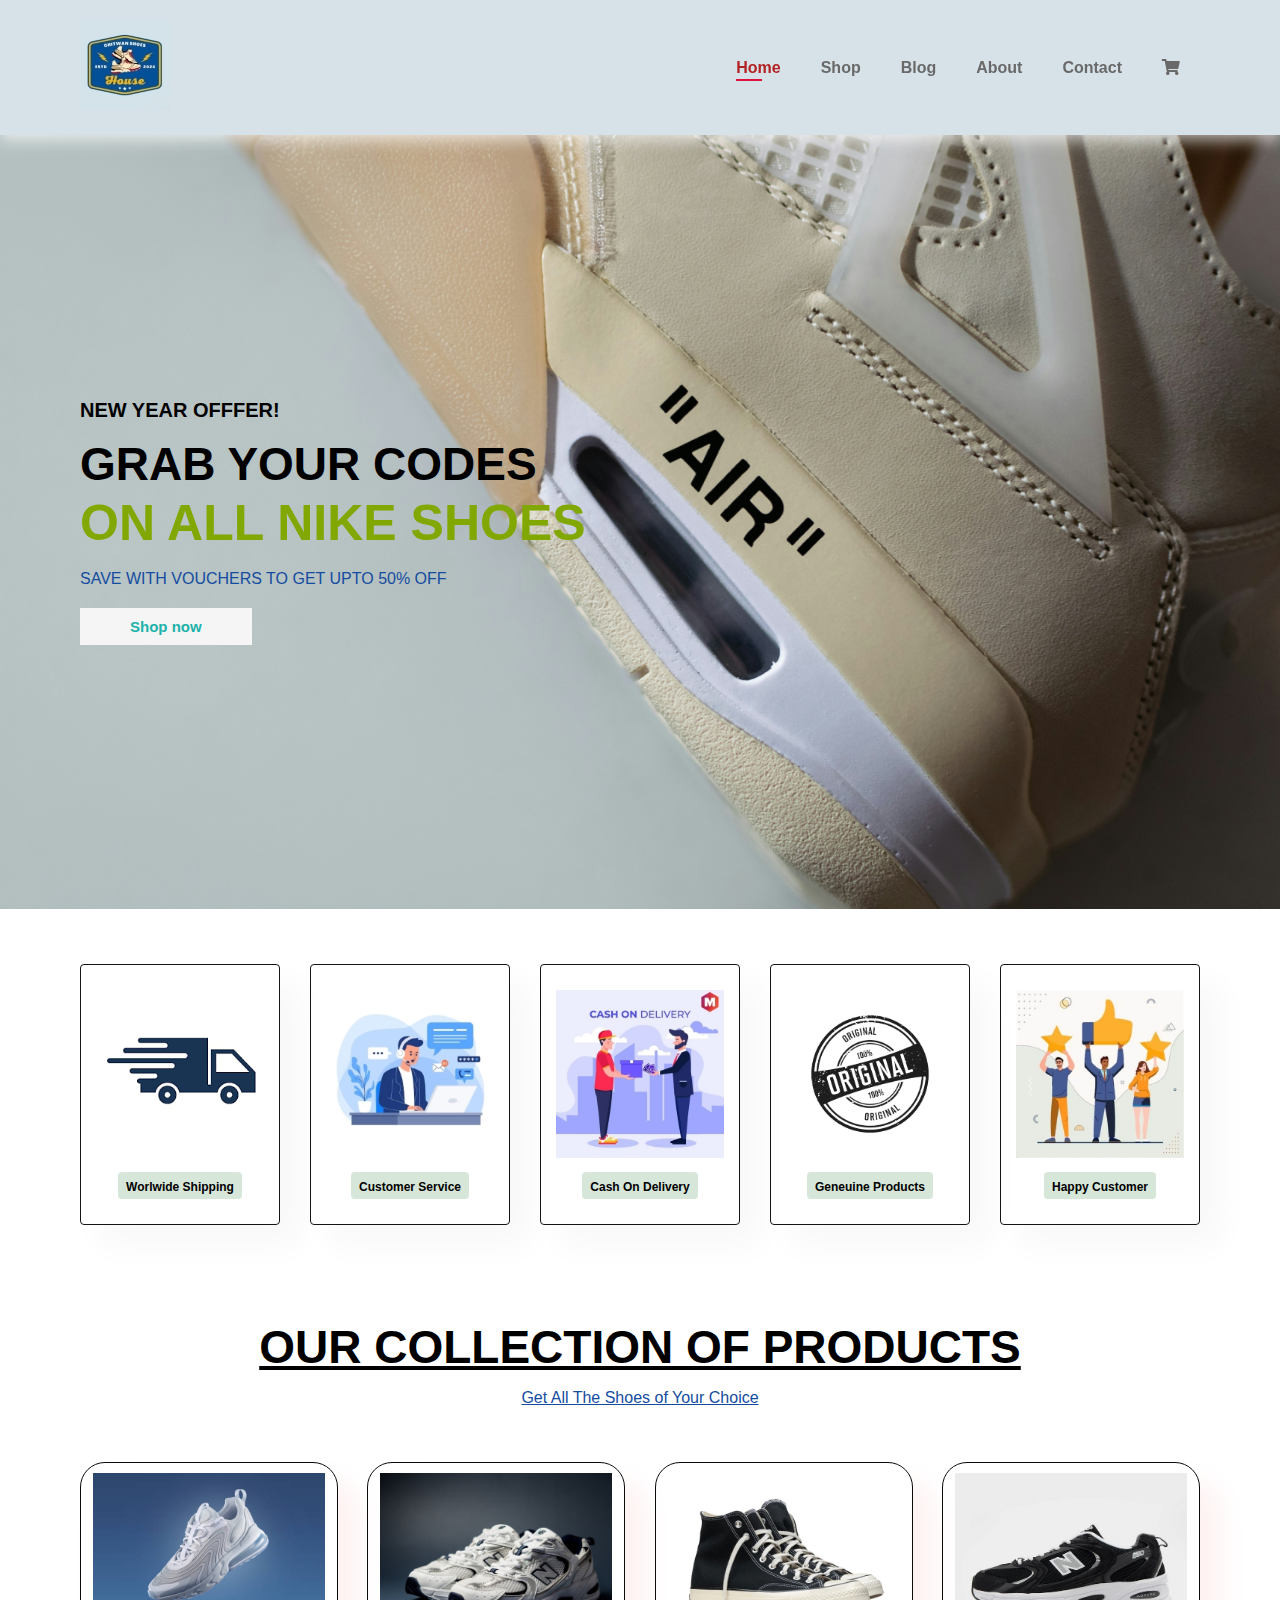
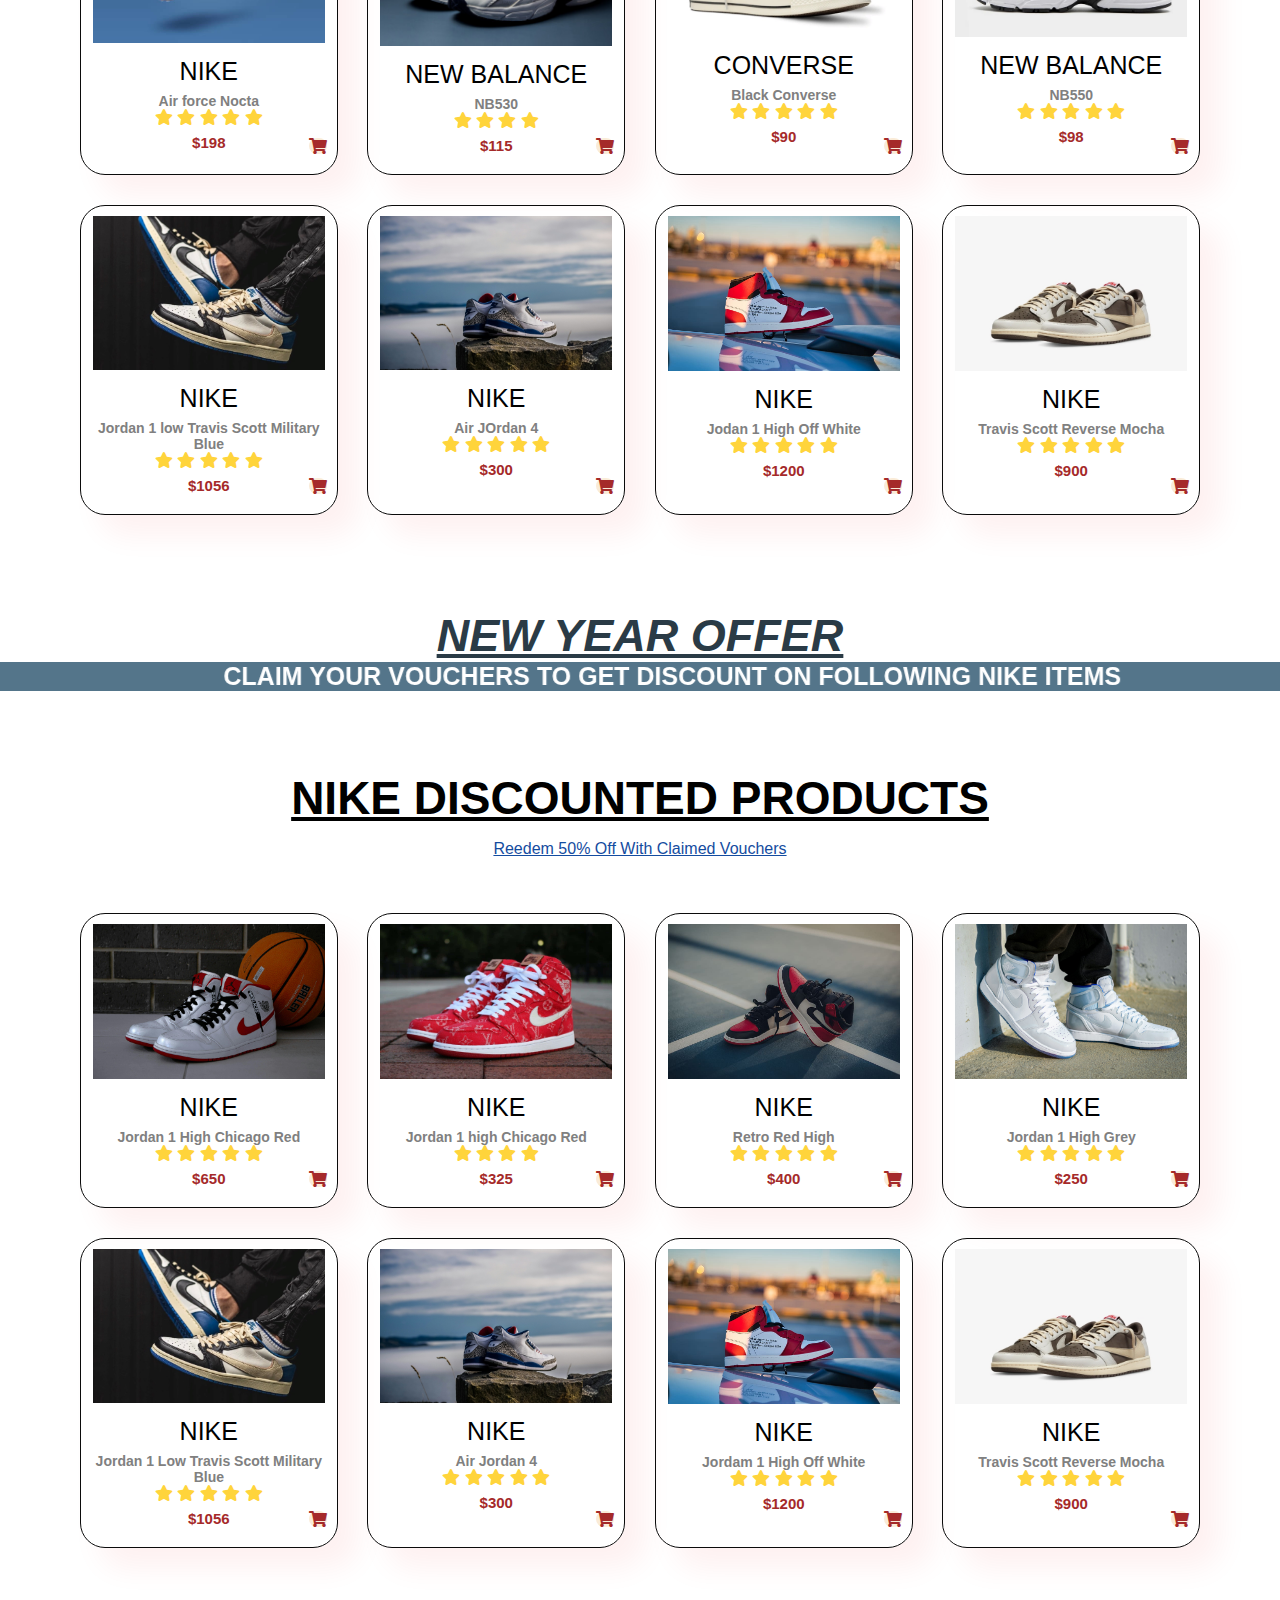
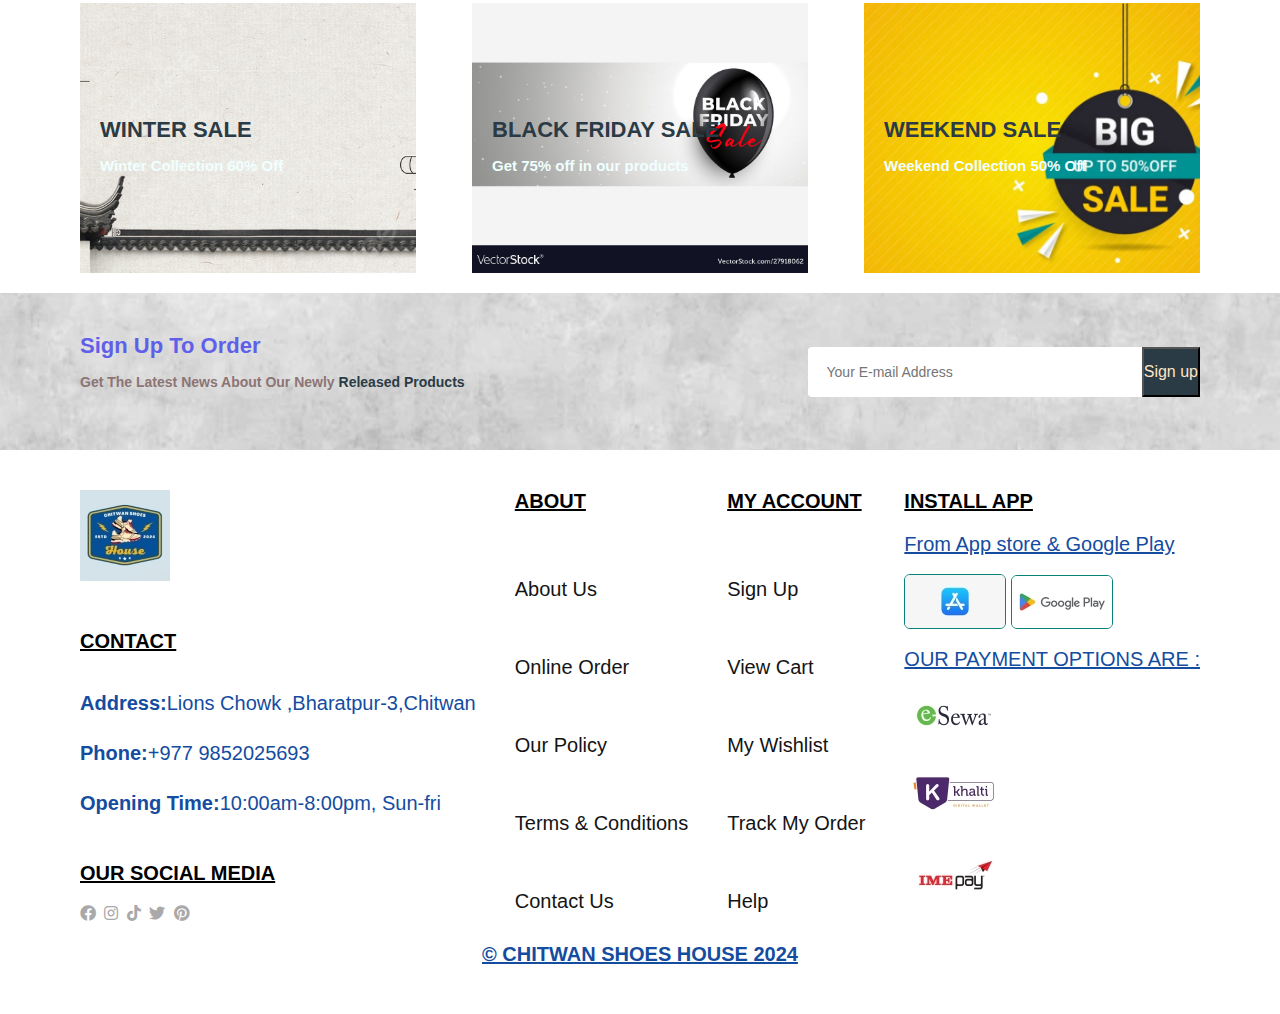
<file: index.html>
<!DOCTYPE html>
<html lang="en">
<head>
    <meta charset="UTF-8">
    <meta name="viewport" content="width=device-width, initial-scale=1.0">
    <title>Ecommerce Website</title>
    <link rel="stylesheet" href="https://use.fontawesome.com/releases/v5.15.4/css/all.css" />
    <link rel="stylesheet" href="style.css">
</head>
<body>

    <section id="header">
        <a href="#"><img src="image/logo.jpg" class="logo"  alt=""></a>

        <div>
           <ul id="navbar">
            <li><a class="active" href="/">Home</a></li>
            <li><a href="shop.html">Shop</a></li>
            <li><a href="blog.html">Blog</a></li>
            <li><a href="about.html">About</a></li>
            <li><a href="contact.html">Contact</a></li>
            <li><a href="cart.html"><i class="fas fa-shopping-cart"></i></a></li>
            
             </ul>

        </div>
    </section>

    <section id="hero" onclick="window.location.href='shop.html';">
        <h4>NEW YEAR OFFFER!</h4>
        <h2>GRAB YOUR CODES</h2>
        <h1>ON ALL NIKE SHOES</h1>
        <p>SAVE WITH VOUCHERS TO GET UPTO 50% OFF</p>
        <button>Shop now</button>
        
    </section>

    <section id="feature" class="section-p1">
        <div class="fe-box">
            <img src="image/shipping.png" width="100px" alt="">
            <h6>Worlwide Shipping</h6>
            </div>
            <div class="fe-box">
                <img src="image/customer.jpg" width="100px" alt="">
                <h6>Customer Service</h6>
                </div>
                <div class="fe-box">
                    <img src="image/cash.jpg" width="100px" alt="">
                    <h6>Cash On Delivery</h6>
                    </div>
                    <div class="fe-box">
                        <img src="image/gen.jpg" width="100px" alt="">
                        <h6>Geneuine Products</h6>
                        </div>
                        <div class="fe-box">
                            <img src="image/happy.jpg" width="100px" alt="">
                            <h6>Happy Customer</h6>
                            </div>

    </section>


   <section id="product1" class="section-p1">
<h2><u>OUR COLLECTION OF PRODUCTS</u></h2>
<p><U>Get All The Shoes of Your Choice</U></p>
<div class="pro-container">
<div class="pro">
<img src="image/shoes1.jpg" alt="">
<div class="des">
<span>NIKE</span>
<h5>Air force Nocta</h5>
<div class="star">
<i class="fas fa-star" style="color: #FFD43B;"></i>
<i class="fas fa-star" style="color: #FFD43B;"></i>
<i class="fas fa-star" style="color: #FFD43B;"></i>
<i class="fas fa-star" style="color: #FFD43B;"></i>
<i class="fas fa-star" style="color: #FFD43B;"></i>
</div>
<h4>$198</h4>
</div>
<a href="#"><i class="fas fa-shopping-cart cart"></i></a>
</div>
<div class="pro">
    <img src="image/shoes5.jpg" alt="">
    <div class="des">
    <span>NEW BALANCE</span>
    <h5>NB530</h5>
    <div class="star">
    <i class="fas fa-star" style="color: #FFD43B;"></i>
    <i class="fas fa-star" style="color: #FFD43B;"></i>
    <i class="fas fa-star" style="color: #FFD43B;"></i>
    <i class="fas fa-star" style="color: #FFD43B;"></i>
    </div>
    <h4>$115</h4>
    </div>
    <a href="#"><i class="fas fa-shopping-cart cart"></i></a>
    </div>
    <div class="pro">
        <img src="image/shoes8.jpg" alt="">
        <div class="des">
        <span>CONVERSE</span>
        <h5>Black Converse</h5>
        <div class="star">
        <i class="fas fa-star" style="color: #FFD43B;"></i>
        <i class="fas fa-star" style="color: #FFD43B;"></i>
        <i class="fas fa-star" style="color: #FFD43B;"></i>
        <i class="fas fa-star" style="color: #FFD43B;"></i>
        <i class="fas fa-star" style="color: #FFD43B;"></i>
        </div>
        <h4>$90</h4>
        </div>
        <a href="#"><i class="fas fa-shopping-cart cart"></i></a>
        </div>
        <div class="pro">
            <img src="image/shoes7.jpg" alt="">
            <div class="des">
            <span>NEW BALANCE</span>
            <h5>NB550</h5>
            <div class="star">
            <i class="fas fa-star" style="color: #FFD43B;"></i>
            <i class="fas fa-star" style="color: #FFD43B;"></i>
            <i class="fas fa-star" style="color: #FFD43B;"></i>
            <i class="fas fa-star" style="color: #FFD43B;"></i>
            <i class="fas fa-star" style="color: #FFD43B;"></i>
            </div>
            <h4>$98</h4>
            </div>
            <a href="#"><i class="fas fa-shopping-cart cart"></i></a>
            </div>
            <div class="pro">
            <img src="image/shoes4.jpg" alt="">
            <div class="des">
            <span>NIKE</span>
            <h5>Jordan 1 low Travis Scott Military Blue</h5>
            <div class="star">
            <i class="fas fa-star" style="color: #FFD43B;"></i>
            <i class="fas fa-star" style="color: #FFD43B;"></i>
            <i class="fas fa-star" style="color: #FFD43B;"></i>
            <i class="fas fa-star" style="color: #FFD43B;"></i>
            <i class="fas fa-star" style="color: #FFD43B;"></i>
            </div>
            <h4>$1056</h4>
            </div>
            <a href="#"><i class="fas fa-shopping-cart cart"></i></a>
            </div>
                <div class="pro">
                <img src="image/shoes2.jpg" alt="">
                <div class="des">
                <span>NIKE</span>
                <h5>Air JOrdan 4</h5>
                <div class="star">
                <i class="fas fa-star" style="color: #FFD43B;"></i>
                <i class="fas fa-star" style="color: #FFD43B;"></i>
                <i class="fas fa-star" style="color: #FFD43B;"></i>
                <i class="fas fa-star" style="color: #FFD43B;"></i>
                <i class="fas fa-star" style="color: #FFD43B;"></i>
                </div>
                <h4>$300</h4>
                </div>
                <a href="#"><i class="fas fa-shopping-cart cart"></i></a>
                </div>
                <div class="pro">
                    <img src="image/shoes3.jpg" alt="">
                    <div class="des">
                    <span>NIKE</span>
                    <h5>Jodan 1 High Off White</h5>
                    <div class="star">
                    <i class="fas fa-star" style="color: #FFD43B;"></i>
                    <i class="fas fa-star" style="color: #FFD43B;"></i>
                    <i class="fas fa-star" style="color: #FFD43B;"></i>
                    <i class="fas fa-star" style="color: #FFD43B;"></i>
                    <i class="fas fa-star" style="color: #FFD43B;"></i>
                    </div>
                    <h4>$1200</h4>
                    </div>
                    <a href="#"><i class="fas fa-shopping-cart cart"></i></a>
                    </div>
                    <div class="pro">
                    <img src="image/shoes6.jpg" alt="">
                    <div class="des">
                    <span>NIKE</span>
                    <h5>Travis Scott Reverse Mocha</h5>
                    <div class="star">
                    <i class="fas fa-star" style="color: #FFD43B;"></i>
                    <i class="fas fa-star" style="color: #FFD43B;"></i>
                    <i class="fas fa-star" style="color: #FFD43B;"></i>
                    <i class="fas fa-star" style="color: #FFD43B;"></i>
                    <i class="fas fa-star" style="color: #FFD43B;"></i>
                    </div>
                    <h4>$900</h4>
                    </div>
                    <a href="#"><i class="fas fa-shopping-cart cart"></i></a>
                    </div>
</div>
   </section>

  <section id="banner" class="section-m1">
    <h4><u>NEW YEAR OFFER</u></h4>
    <marquee behavior="alternate" directiom="right" bgcolor=" #54758a " scrollamount="10" scrolldelay="10" onmouseover="this.stop()" onmouseout="this.start()"><font color="#ffffff">CLAIM YOUR VOUCHERS TO GET DISCOUNT ON FOLLOWING NIKE ITEMS</font></marquee>
</section>


<section id="product1" class="section-p1">
    <h2><u>NIKE DISCOUNTED PRODUCTS</u></h2>
    <p><u>Reedem 50% Off With Claimed Vouchers</u></p>
    <div class="pro-container">
    <div class="pro">
    <img src="image/shoes9.jpg" alt="">
    <div class="des">
    <span>NIKE</span>
    <h5>Jordan 1 High Chicago Red</h5>
    <div class="star">
    <i class="fas fa-star" style="color: #FFD43B;"></i>
    <i class="fas fa-star" style="color: #FFD43B;"></i>
    <i class="fas fa-star" style="color: #FFD43B;"></i>
    <i class="fas fa-star" style="color: #FFD43B;"></i>
    <i class="fas fa-star" style="color: #FFD43B;"></i>
    </div>
    <h4>$650</h4>
    </div>
    <a href="#"><i class="fas fa-shopping-cart cart"></i></a>
    </div>
    <div class="pro">
        <img src="image/shoes10.jpg" alt="">
        <div class="des">
        <span>NIKE</span>
        <h5>Jordan 1 high Chicago Red</h5>
        <div class="star">
        <i class="fas fa-star" style="color: #FFD43B;"></i>
        <i class="fas fa-star" style="color: #FFD43B;"></i>
        <i class="fas fa-star" style="color: #FFD43B;"></i>
        <i class="fas fa-star" style="color: #FFD43B;"></i>
        </div>
        <h4>$325</h4>
        </div>
        <a href="#"><i class="fas fa-shopping-cart cart"></i></a>
        </div>
        <div class="pro">
            <img src="image/shoes11.jpg" alt="">
            <div class="des">
            <span>NIKE</span>
            <h5>Retro Red High</h5>
            <div class="star">
            <i class="fas fa-star" style="color: #FFD43B;"></i>
            <i class="fas fa-star" style="color: #FFD43B;"></i>
            <i class="fas fa-star" style="color: #FFD43B;"></i>
            <i class="fas fa-star" style="color: #FFD43B;"></i>
            <i class="fas fa-star" style="color: #FFD43B;"></i>
            </div>
            <h4>$400</h4>
            </div>
            <a href="#"><i class="fas fa-shopping-cart cart"></i></a>
            </div>
            <div class="pro">
                <img src="image/shoes12.jpg" alt="">
                <div class="des">
                <span>NIKE</span>
                <h5>Jordan 1 High Grey</h5>
                <div class="star">
                <i class="fas fa-star" style="color: #FFD43B;"></i>
                <i class="fas fa-star" style="color: #FFD43B;"></i>
                <i class="fas fa-star" style="color: #FFD43B;"></i>
                <i class="fas fa-star" style="color: #FFD43B;"></i>
                <i class="fas fa-star" style="color: #FFD43B;"></i>
                </div>
                <h4>$250</h4>
                </div>
                <a href="#"><i class="fas fa-shopping-cart cart"></i></a>
                </div>
                <div class="pro">
                <img src="image/shoes4.jpg" alt="">
                <div class="des">
                <span>NIKE</span>
                <h5>Jordan 1 Low Travis Scott Military Blue</h5>
                <div class="star">
                <i class="fas fa-star" style="color: #FFD43B;"></i>
                <i class="fas fa-star" style="color: #FFD43B;"></i>
                <i class="fas fa-star" style="color: #FFD43B;"></i>
                <i class="fas fa-star" style="color: #FFD43B;"></i>
                <i class="fas fa-star" style="color: #FFD43B;"></i>
                </div>
                <h4>$1056</h4>
                </div>
                <a href="#"><i class="fas fa-shopping-cart cart"></i></a>
                </div>
                    <div class="pro">
                    <img src="image/shoes2.jpg" alt="">
                    <div class="des">
                    <span>NIKE</span>
                    <h5>Air Jordan 4</h5>
                    <div class="star">
                    <i class="fas fa-star" style="color: #FFD43B;"></i>
                    <i class="fas fa-star" style="color: #FFD43B;"></i>
                    <i class="fas fa-star" style="color: #FFD43B;"></i>
                    <i class="fas fa-star" style="color: #FFD43B;"></i>
                    <i class="fas fa-star" style="color: #FFD43B;"></i>
                    </div>
                    <h4>$300</h4>
                    </div>
                    <a href="#"><i class="fas fa-shopping-cart cart"></i></a>
                    </div>
                    <div class="pro">
                        <img src="image/shoes3.jpg" alt="">
                        <div class="des">
                        <span>NIKE</span>
                        <h5>Jordam 1 High Off White</h5>
                        <div class="star">
                        <i class="fas fa-star" style="color: #FFD43B;"></i>
                        <i class="fas fa-star" style="color: #FFD43B;"></i>
                        <i class="fas fa-star" style="color: #FFD43B;"></i>
                        <i class="fas fa-star" style="color: #FFD43B;"></i>
                        <i class="fas fa-star" style="color: #FFD43B;"></i>
                        </div>
                        <h4>$1200</h4>
                        </div>
                        <a href="#"><i class="fas fa-shopping-cart cart"></i></a>
                        </div>
                        <div class="pro">
                        <img src="image/shoes6.jpg" alt="">
                        <div class="des">
                        <span>NIKE</span>
                        <h5>Travis Scott Reverse Mocha</h5>
                        <div class="star">
                        <i class="fas fa-star" style="color: #FFD43B;"></i>
                        <i class="fas fa-star" style="color: #FFD43B;"></i>
                        <i class="fas fa-star" style="color: #FFD43B;"></i>
                        <i class="fas fa-star" style="color: #FFD43B;"></i>
                        <i class="fas fa-star" style="color: #FFD43B;"></i>
                        </div>
                        <h4>$900</h4>
                        </div>
                        <a href="#"><i class="fas fa-shopping-cart cart"></i></a>
                        </div>
    </div>
       </section>

    <section id="banner2">
    <div class="banner-box">
    <h2>WINTER SALE</h2>
    <h3>Winter Collection 60% Off</h3>
     </div>
     <div class="banner-box banner-box2">
        <h2>BLACK FRIDAY SALE</h2>
        <h3>Get 75% off in our products</h3>
         </div>
         <div class="banner-box banner-box3">
            <h2>WEEKEND SALE</h2>
            <h3>Weekend Collection 50% Off</h3>
             </div>

    </section>

    <section id="news" class="section-p1" class="section-m1" onclick="window.location.href='login.html';" >
        <div class="newstext">
        <h4>Sign Up To Order</h4>
        <p>Get The Latest News About Our Newly <span>Released Products</span></p>
        </div>
        <div class="form">
            <input type="text" placeholder="Your E-mail Address">
            <button class="normal">Sign up</button>

        </div>

    </section>

    <footer class="section-p1">
        <div class="col">
        <img  class="logo" src="image/logo.jpg" alt="">
        <h4><u>CONTACT</u></h4>
        <p><strong>Address:</strong>Lions Chowk ,Bharatpur-3,Chitwan</p>
        <p><strong>Phone:</strong>+977 9852025693</p>
        <p><strong>Opening Time:</strong>10:00am-8:00pm, Sun-fri</p>
        <div class="follow">
            <h4><u>OUR SOCIAL MEDIA</u></h4>
            <div class="icon">
            <i class="fab fa-facebook"></i>
            <i class="fab fa-instagram"></i>
            <i class="fab fa-tiktok"></i>
            <i class="fab fa-twitter"></i>
            <i class="fab fa-pinterest"></i>
        </div>

        </div>

        </div>

        <div class="col">
        <h4><u>ABOUT</u></h4>
        <a href="#">About Us</a>
        <a href="#">Online Order</a>
        <a href="#">Our Policy</a>
        <a href="#">Terms & Conditions</a>
        <a href="#">Contact Us</a>

        </div>

        <div class="col">
            <h4><u>MY ACCOUNT</u></h4>
            <a href="#">Sign Up</a>
            <a href="#">View Cart</a>
            <a href="#">My Wishlist</a>
            <a href="#">Track My Order</a>
            <a href="#">Help</a>
    
            </div>

            <div class="col inst">
             <h4><u>INSTALL APP</u></h4>
             <p><u>From App store & Google Play</u></p>
             <div class="row">
                <img src="image/ios.jpg" alt="">
                <img src="image/android.jpg" alt="">
            </div>
            <p><u>OUR PAYMENT OPTIONS ARE :</u></p>
            <img src="image/esewa.jpg" alt="">
            <img src="image/khalti.jpg" alt="">
            <img src="image/ime.jpg" alt="">
            
            </div>

            <div class="copy">
                <p><b><u>© CHITWAN SHOES HOUSE 2024</u></b></p>

            </div>

    </footer>

 
 <script src="script.js" ></script>
</body>
</html>
</file>
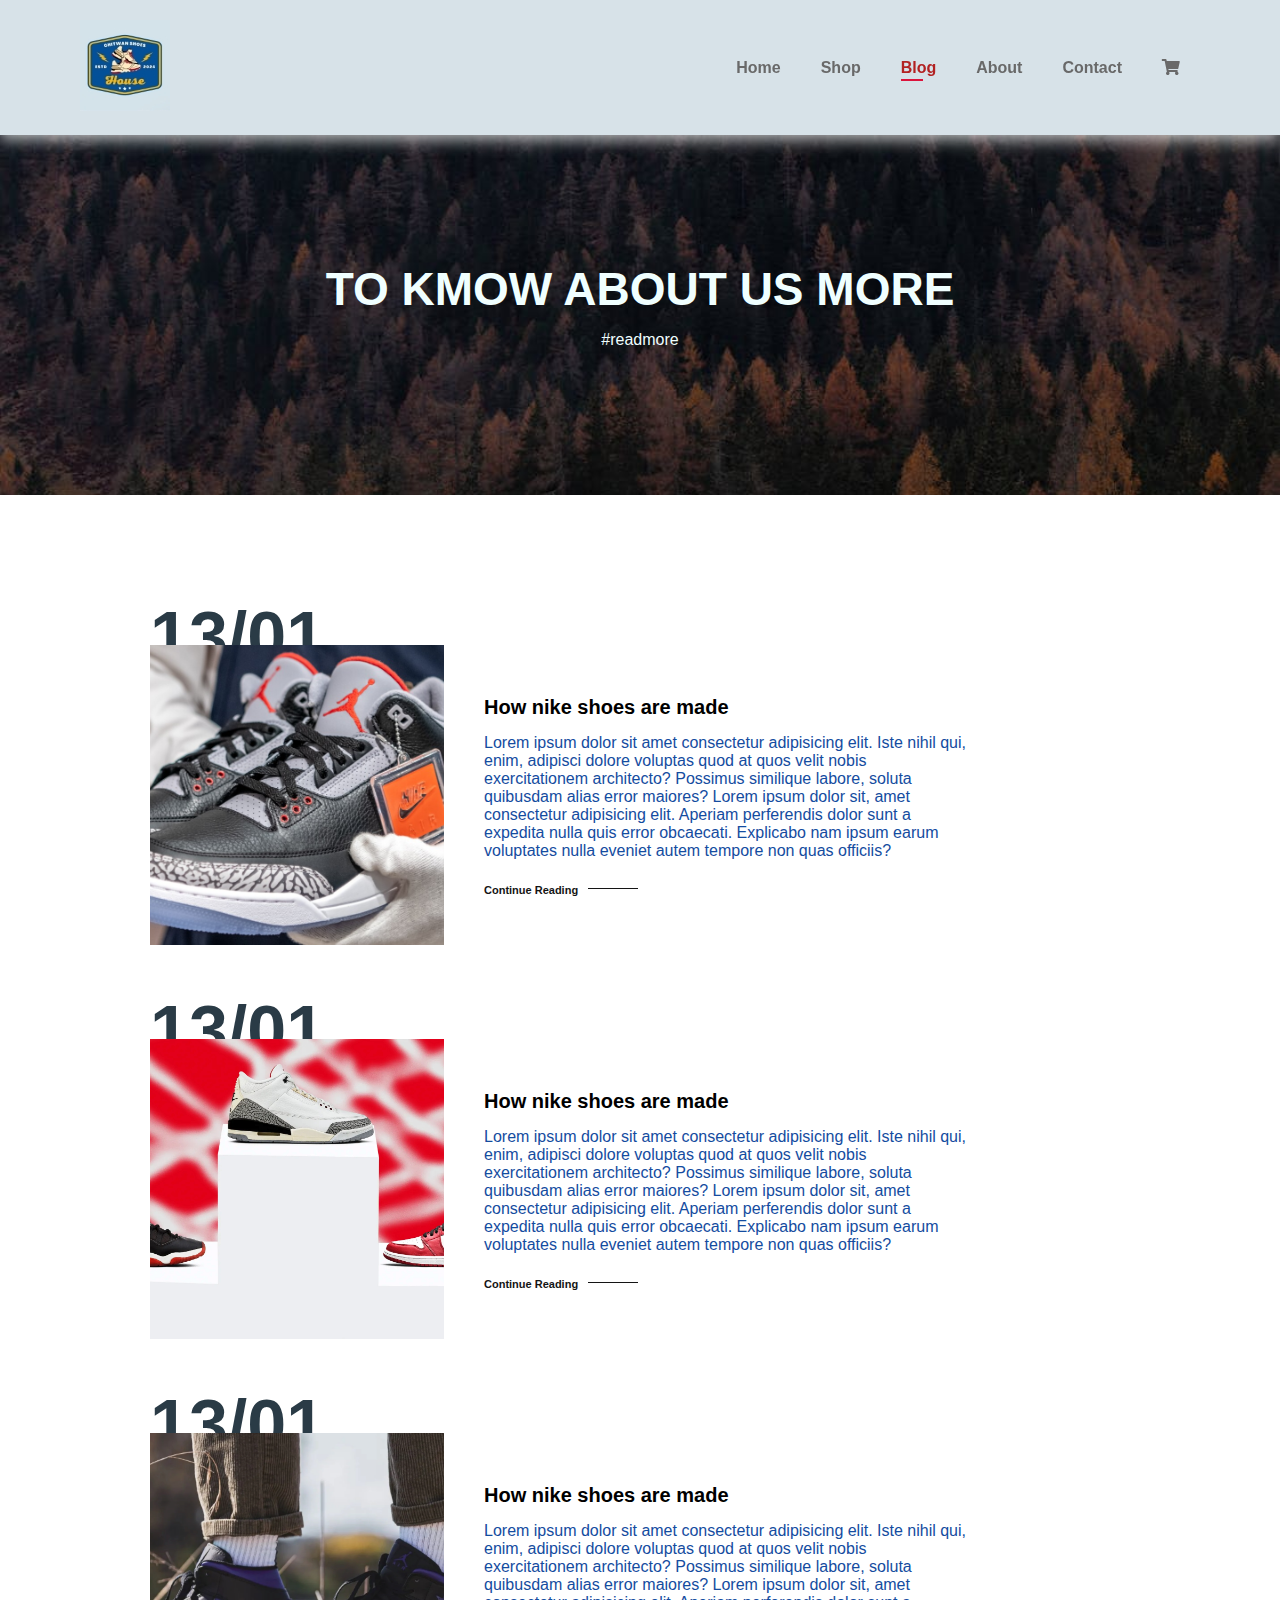
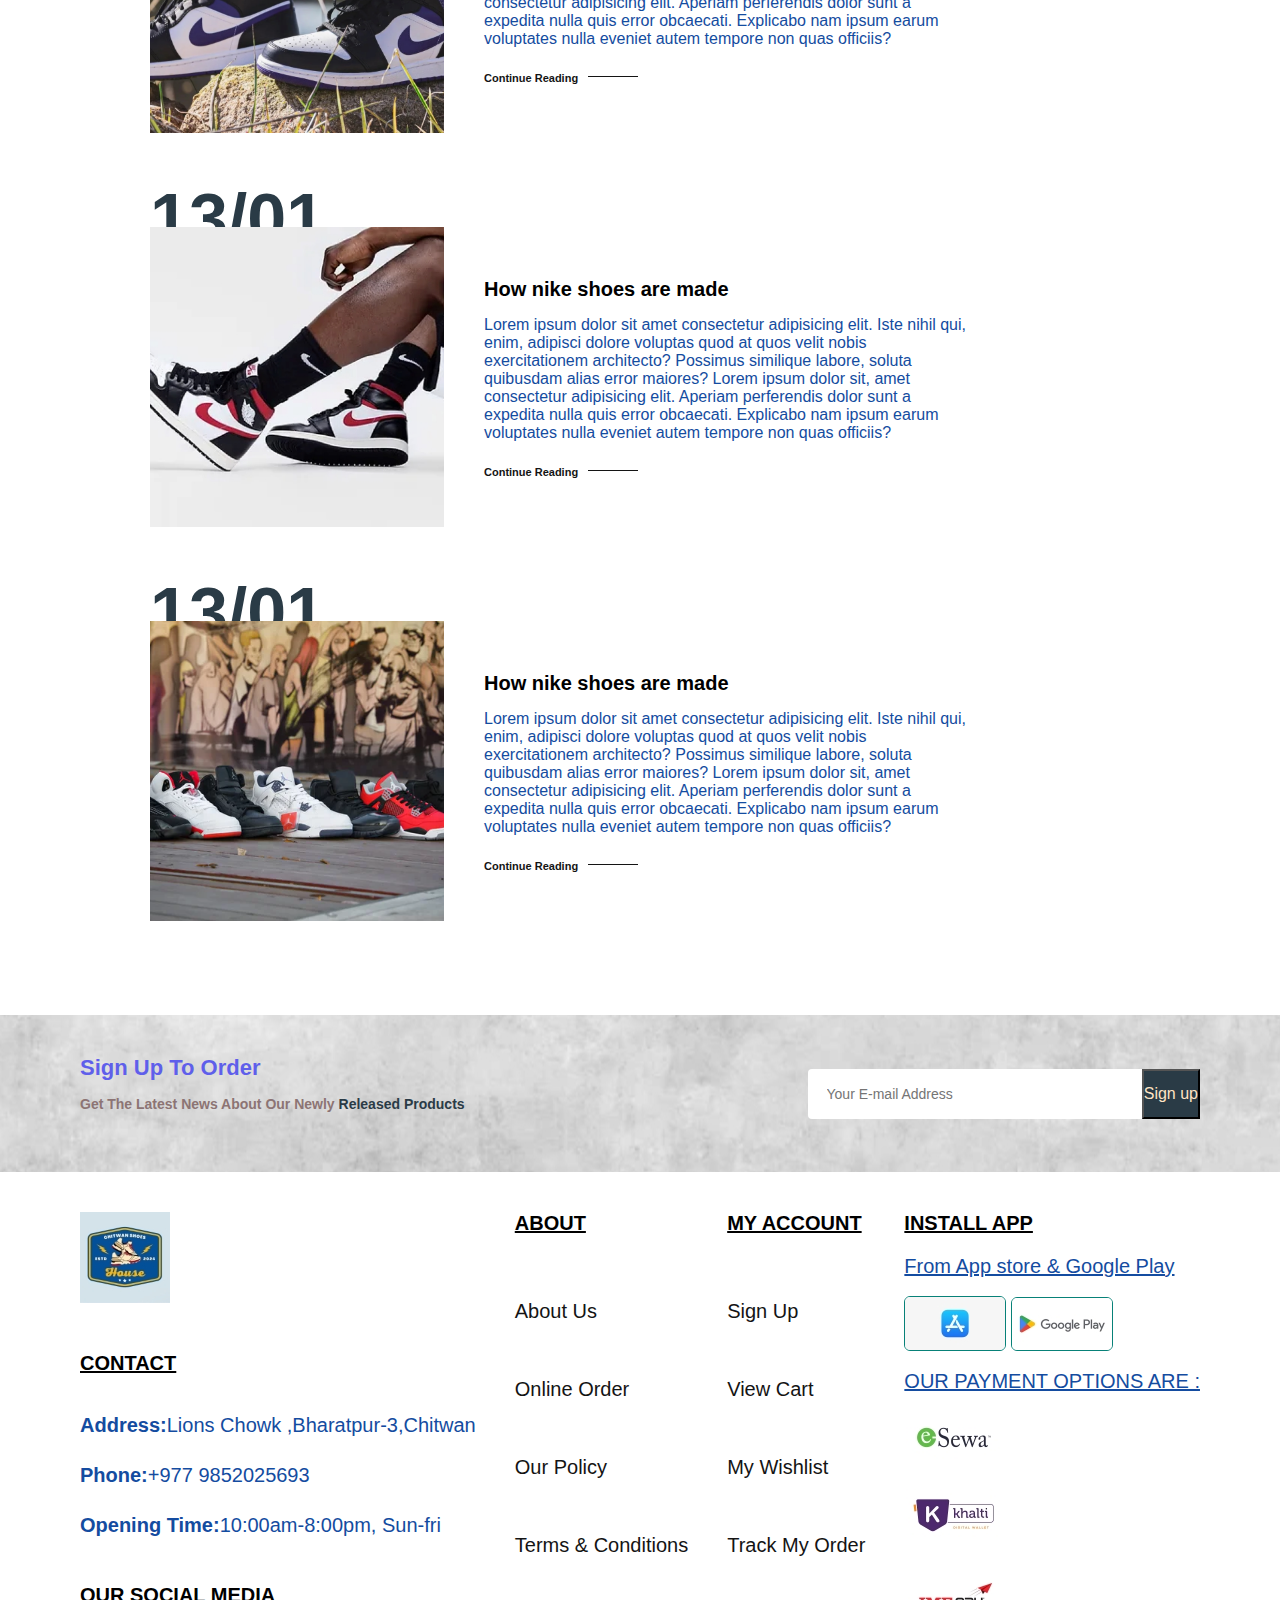
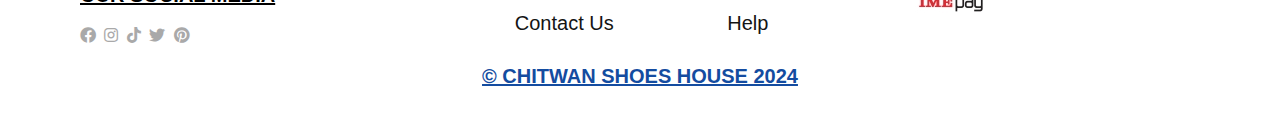
<file: blog.html>
<!DOCTYPE html>
<html lang="en">
<head>
    <meta charset="UTF-8">
    <meta name="viewport" content="width=device-width, initial-scale=1.0">
    <title>Ecommerce Website</title>
    <link rel="stylesheet" href="https://use.fontawesome.com/releases/v5.15.4/css/all.css" />
    <link rel="stylesheet" href="style.css">
</head>
<body>

    <section id="header">
        <a href="#"><img src="image/logo.jpg" class="logo"  alt=""></a>

        <div>
           <ul id="navbar">
            <li><a href="/">Home</a></li>
            <li><a  href="shop.html">Shop</a></li>
            <li><a class="active" href="blog.html">Blog</a></li>
            <li><a href="about.html">About</a></li>
            <li><a href="contact.html">Contact</a></li>
            <li><a href="cart.html"><i class="fas fa-shopping-cart"></i></a></li>
            
             </ul>

        </div>
    </section>

    <section id="page-header" class="blog-header">
        
    <h2>TO KMOW ABOUT US MORE</h2>
        
    <p>#readmore</p>
        
        
    </section>

    <section id="blog">
        <div class="blog-box">
            <div class="blog-img">
            <img src="image/mod1.jpg" alt="">
            </div>
           <div class="blog-details">
            <h4>How nike shoes are made</h4>
            <p>Lorem ipsum dolor sit amet consectetur adipisicing elit. Iste nihil qui, enim, adipisci dolore voluptas quod at quos velit nobis exercitationem architecto? Possimus similique labore, soluta quibusdam alias error maiores? Lorem ipsum dolor sit, amet consectetur adipisicing elit. Aperiam perferendis dolor sunt a expedita nulla quis error obcaecati. Explicabo nam ipsum earum voluptates nulla eveniet autem tempore non quas officiis?</p>
            <a href="#">Continue Reading</a>
         </div>
         <h1>13/01</h1>
        </div>
        <div class="blog-box">
            <div class="blog-img">
            <img src="image/mod0.jpg" alt="">
            </div>
           <div class="blog-details">
            <h4>How nike shoes are made</h4>
            <p>Lorem ipsum dolor sit amet consectetur adipisicing elit. Iste nihil qui, enim, adipisci dolore voluptas quod at quos velit nobis exercitationem architecto? Possimus similique labore, soluta quibusdam alias error maiores? Lorem ipsum dolor sit, amet consectetur adipisicing elit. Aperiam perferendis dolor sunt a expedita nulla quis error obcaecati. Explicabo nam ipsum earum voluptates nulla eveniet autem tempore non quas officiis?</p>
            <a href="#">Continue Reading</a>
         </div>
         <h1>13/01</h1>
        </div>
        <div class="blog-box">
            <div class="blog-img">
            <img src="image/mod2.jpg" alt="">
            </div>
           <div class="blog-details">
            <h4>How nike shoes are made</h4>
            <p>Lorem ipsum dolor sit amet consectetur adipisicing elit. Iste nihil qui, enim, adipisci dolore voluptas quod at quos velit nobis exercitationem architecto? Possimus similique labore, soluta quibusdam alias error maiores? Lorem ipsum dolor sit, amet consectetur adipisicing elit. Aperiam perferendis dolor sunt a expedita nulla quis error obcaecati. Explicabo nam ipsum earum voluptates nulla eveniet autem tempore non quas officiis?</p>
            <a href="#">Continue Reading</a>
         </div>
         <h1>13/01</h1>
        </div>
        <div class="blog-box">
            <div class="blog-img">
            <img src="image/mod3.jpg" alt="">
            </div>
           <div class="blog-details">
            <h4>How nike shoes are made</h4>
            <p>Lorem ipsum dolor sit amet consectetur adipisicing elit. Iste nihil qui, enim, adipisci dolore voluptas quod at quos velit nobis exercitationem architecto? Possimus similique labore, soluta quibusdam alias error maiores? Lorem ipsum dolor sit, amet consectetur adipisicing elit. Aperiam perferendis dolor sunt a expedita nulla quis error obcaecati. Explicabo nam ipsum earum voluptates nulla eveniet autem tempore non quas officiis?</p>
            <a href="#">Continue Reading</a>
         </div>
         <h1>13/01</h1>
        </div>
        <div class="blog-box">
            <div class="blog-img">
            <img src="image/mod4.jpg" alt="">
            </div>
           <div class="blog-details">
            <h4>How nike shoes are made</h4>
            <p>Lorem ipsum dolor sit amet consectetur adipisicing elit. Iste nihil qui, enim, adipisci dolore voluptas quod at quos velit nobis exercitationem architecto? Possimus similique labore, soluta quibusdam alias error maiores? Lorem ipsum dolor sit, amet consectetur adipisicing elit. Aperiam perferendis dolor sunt a expedita nulla quis error obcaecati. Explicabo nam ipsum earum voluptates nulla eveniet autem tempore non quas officiis?</p>
            <a href="#">Continue Reading</a>
         </div>
         <h1>13/01</h1>
        </div>

    </section>


    <section id="news" class="section-p1" class="section-m1">
        <div class="newstext">
        <h4>Sign Up To Order</h4>
        <p>Get The Latest News About Our Newly <span>Released Products</span></p>
        </div>
        <div class="form">
            <input type="text" placeholder="Your E-mail Address">
            <button class="normal">Sign up</button>

        </div>

    </section>

    <footer class="section-p1">
        <div class="col">
        <img  class="logo" src="image/logo.jpg" alt="">
        <h4><u>CONTACT</u></h4>
        <p><strong>Address:</strong>Lions Chowk ,Bharatpur-3,Chitwan</p>
        <p><strong>Phone:</strong>+977 9852025693</p>
        <p><strong>Opening Time:</strong>10:00am-8:00pm, Sun-fri</p>
        <div class="follow">
            <h4><u>OUR SOCIAL MEDIA</u></h4>
            <div class="icon">
            <i class="fab fa-facebook"></i>
            <i class="fab fa-instagram"></i>
            <i class="fab fa-tiktok"></i>
            <i class="fab fa-twitter"></i>
            <i class="fab fa-pinterest"></i>
        </div>

        </div>

        </div>

        <div class="col">
        <h4><u>ABOUT</u></h4>
        <a href="#">About Us</a>
        <a href="#">Online Order</a>
        <a href="#">Our Policy</a>
        <a href="#">Terms & Conditions</a>
        <a href="#">Contact Us</a>

        </div>

        <div class="col">
            <h4><u>MY ACCOUNT</u></h4>
            <a href="#">Sign Up</a>
            <a href="#">View Cart</a>
            <a href="#">My Wishlist</a>
            <a href="#">Track My Order</a>
            <a href="#">Help</a>
    
            </div>

            <div class="col inst">
             <h4><u>INSTALL APP</u></h4>
             <p><u>From App store & Google Play</u></p>
             <div class="row">
                <img src="image/ios.jpg" alt="">
                <img src="image/android.jpg" alt="">
            </div>
            <p><u>OUR PAYMENT OPTIONS ARE :</u></p>
            <img src="image/esewa.jpg" alt="">
            <img src="image/khalti.jpg" alt="">
            <img src="image/ime.jpg" alt="">
            
            </div>

            <div class="copy">
                <p><b><u>© CHITWAN SHOES HOUSE 2024</u></b></p>

            </div>

    </footer>
    


   <script src="script.js" ></script>
</body>
</html>
</file>
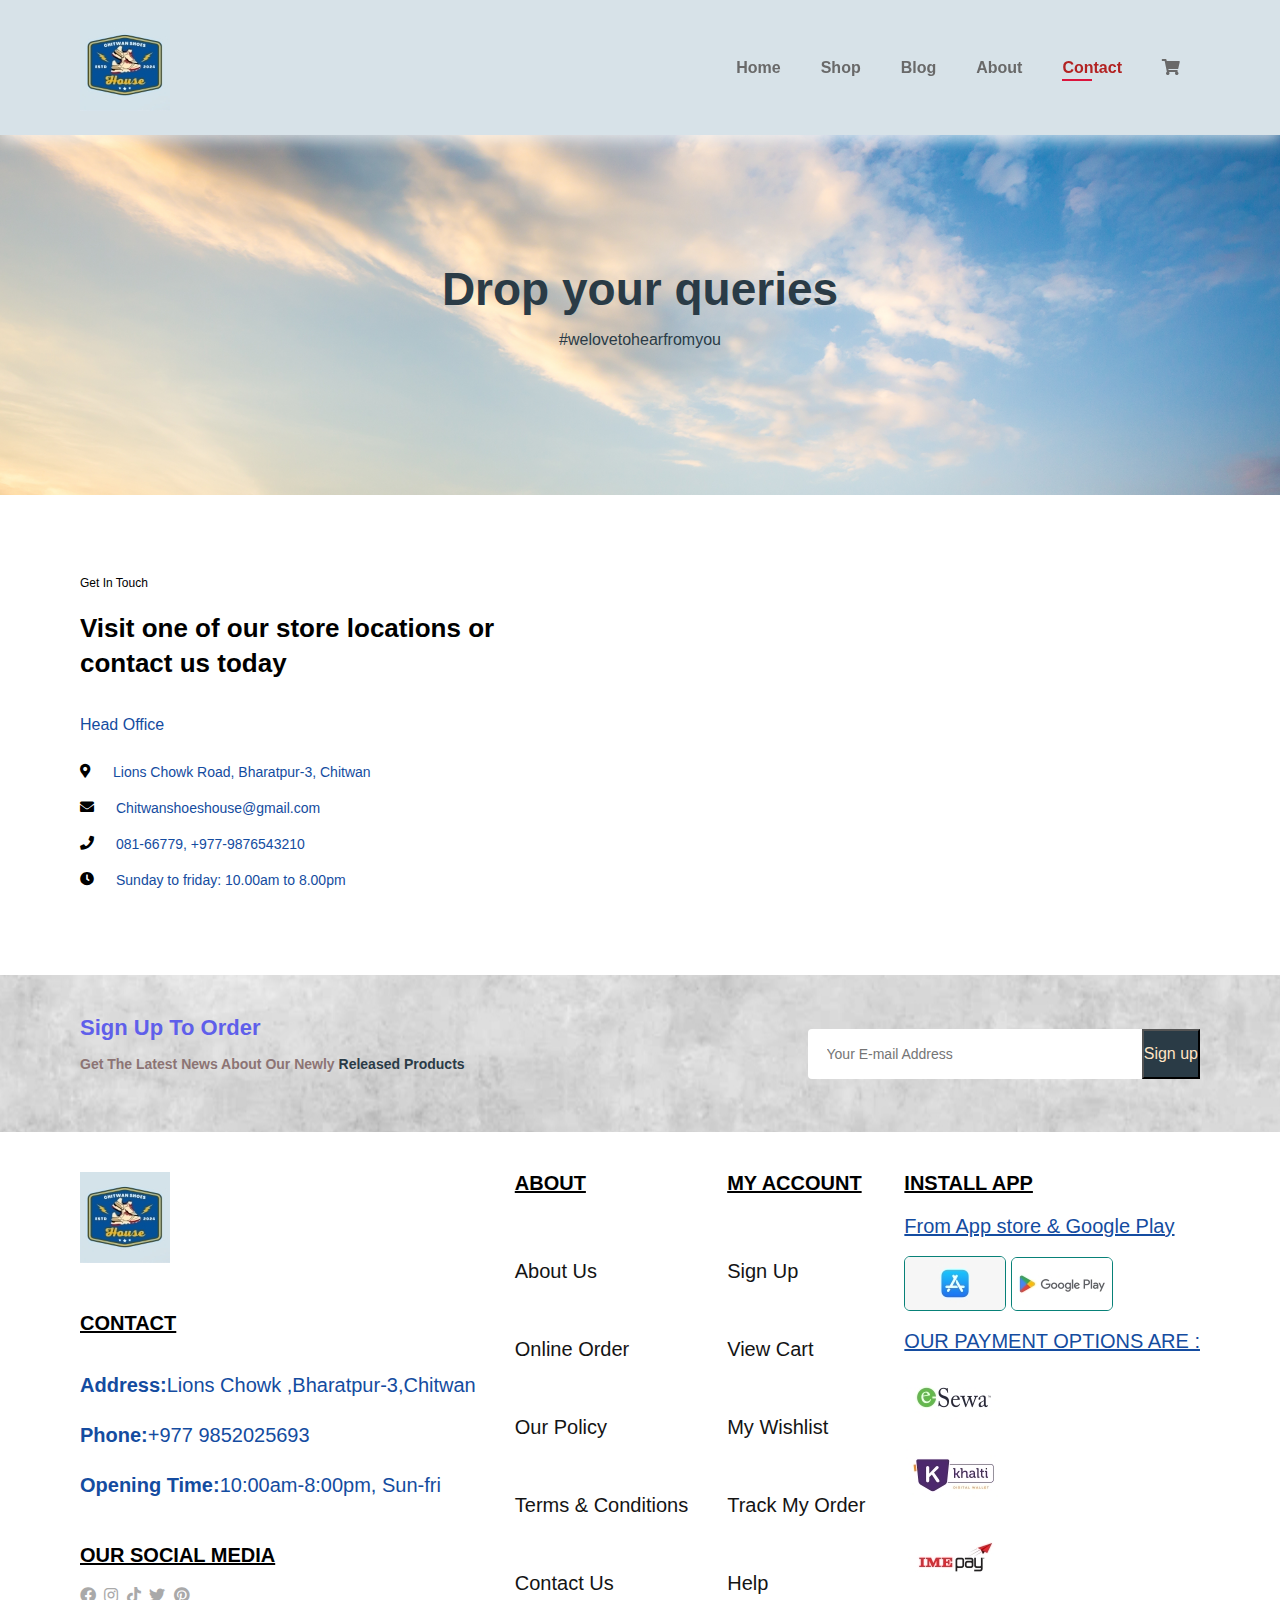
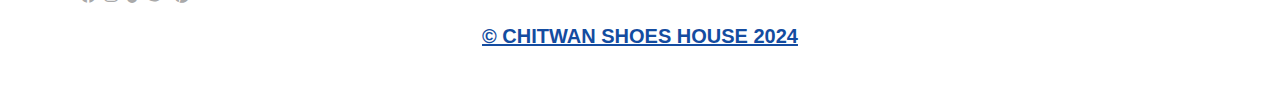
<file: contact.html>
<!DOCTYPE html>
<html lang="en">
<head>
    <meta charset="UTF-8">
    <meta name="viewport" content="width=device-width, initial-scale=1.0">
    <title>Ecommerce Website</title>
    <link rel="stylesheet" href="https://use.fontawesome.com/releases/v5.15.4/css/all.css" />
    <link rel="stylesheet" href="style.css">
</head>
<body>

    <section id="header">
        <a href="#"><img src="image/logo.jpg" class="logo"  alt=""></a>

        <div>
           <ul id="navbar">
            <li><a href="/">Home</a></li>
            <li><a  href="shop.html">Shop</a></li>
            <li><a  href="blog.html">Blog</a></li>
            <li><a  href="about.html">About</a></li>
            <li><a class="active" href="contact.html">Contact</a></li>
            <li><a href="cart.html"><i class="fas fa-shopping-cart"></i></a></li>
            
             </ul>

        </div>
    </section>

    <section id="page-header" class="about-header">
        
    <h2>Drop your queries</h2>
        
    <p>#welovetohearfromyou</p>
        
        
    </section>


    <section id="contact-details" class="section-p1">
        <div class="details">
            <span>Get In Touch</span>
            <h2>Visit one of our store locations or contact us today</h2>
            <p>Head Office</p>
            <div>
                <li>
                    <i class="fas fa-map-marker-alt"></i>
                 <p>Lions Chowk Road, Bharatpur-3, Chitwan</p>
                </li>
                <li>
                    <i class="fas fa-envelope"></i>
                    <p>Chitwanshoeshouse@gmail.com</p>
                   </li>
                   <li>
                    <i class="fas fa-phone"></i>
                    <p>081-66779, +977-9876543210</p>
                   </li>
                   <li>
                    <i class="fas fa-clock"></i>
                    <p>Sunday to friday: 10.00am to 8.00pm</p>
                   </li>
            </div>

        </div>

        <div class="map">
            <iframe src="https://www.google.com/maps/embed?pb=!1m18!1m12!1m3!1d3532.8300867111507!2d84.42233457525323!3d27.691645976191474!2m3!1f0!2f0!3f0!3m2!1i1024!2i768!4f13.1!3m3!1m2!1s0x3994fb390bda03b9%3A0x4262054b112269f6!2sNextterm%20Education%20KL%20Mall%20Lions%20chowk!5e0!3m2!1sen!2snp!4v1731565886289!5m2!1sen!2snp" width="600" height="450" style="border:0;" allowfullscreen="" loading="lazy" referrerpolicy="no-referrer-when-downgrade"></iframe>

        </div>


    </section>

    <section id="form-details">

    </section>

   

    <section id="news" class="section-p1" class="section-m1">
        <div class="newstext">
        <h4>Sign Up To Order</h4>
        <p>Get The Latest News About Our Newly <span>Released Products</span></p>
        </div>
        <div class="form">
            <input type="text" placeholder="Your E-mail Address">
            <button class="normal">Sign up</button>

        </div>

    </section>

 

    <footer class="section-p1">
        <div class="col">
        <img  class="logo" src="image/logo.jpg" alt="">
        <h4><u>CONTACT</u></h4>
        <p><strong>Address:</strong>Lions Chowk ,Bharatpur-3,Chitwan</p>
        <p><strong>Phone:</strong>+977 9852025693</p>
        <p><strong>Opening Time:</strong>10:00am-8:00pm, Sun-fri</p>
        <div class="follow">
            <h4><u>OUR SOCIAL MEDIA</u></h4>
            <div class="icon">
            <i class="fab fa-facebook"></i>
            <i class="fab fa-instagram"></i>
            <i class="fab fa-tiktok"></i>
            <i class="fab fa-twitter"></i>
            <i class="fab fa-pinterest"></i>
        </div>

        </div>

        </div>

        <div class="col">
        <h4><u>ABOUT</u></h4>
        <a href="#">About Us</a>
        <a href="#">Online Order</a>
        <a href="#">Our Policy</a>
        <a href="#">Terms & Conditions</a>
        <a href="#">Contact Us</a>

        </div>

        <div class="col">
            <h4><u>MY ACCOUNT</u></h4>
            <a href="#">Sign Up</a>
            <a href="#">View Cart</a>
            <a href="#">My Wishlist</a>
            <a href="#">Track My Order</a>
            <a href="#">Help</a>
    
            </div>

            <div class="col inst">
             <h4><u>INSTALL APP</u></h4>
             <p><u>From App store & Google Play</u></p>
             <div class="row">
                <img src="image/ios.jpg" alt="">
                <img src="image/android.jpg" alt="">
            </div>
            <p><u>OUR PAYMENT OPTIONS ARE :</u></p>
            <img src="image/esewa.jpg" alt="">
            <img src="image/khalti.jpg" alt="">
            <img src="image/ime.jpg" alt="">
            
            </div>

            <div class="copy">
                <p><b><u>© CHITWAN SHOES HOUSE 2024</u></b></p>

            </div>

    </footer>
    


   <script src="script.js" ></script>
</body>
</html>
</file>
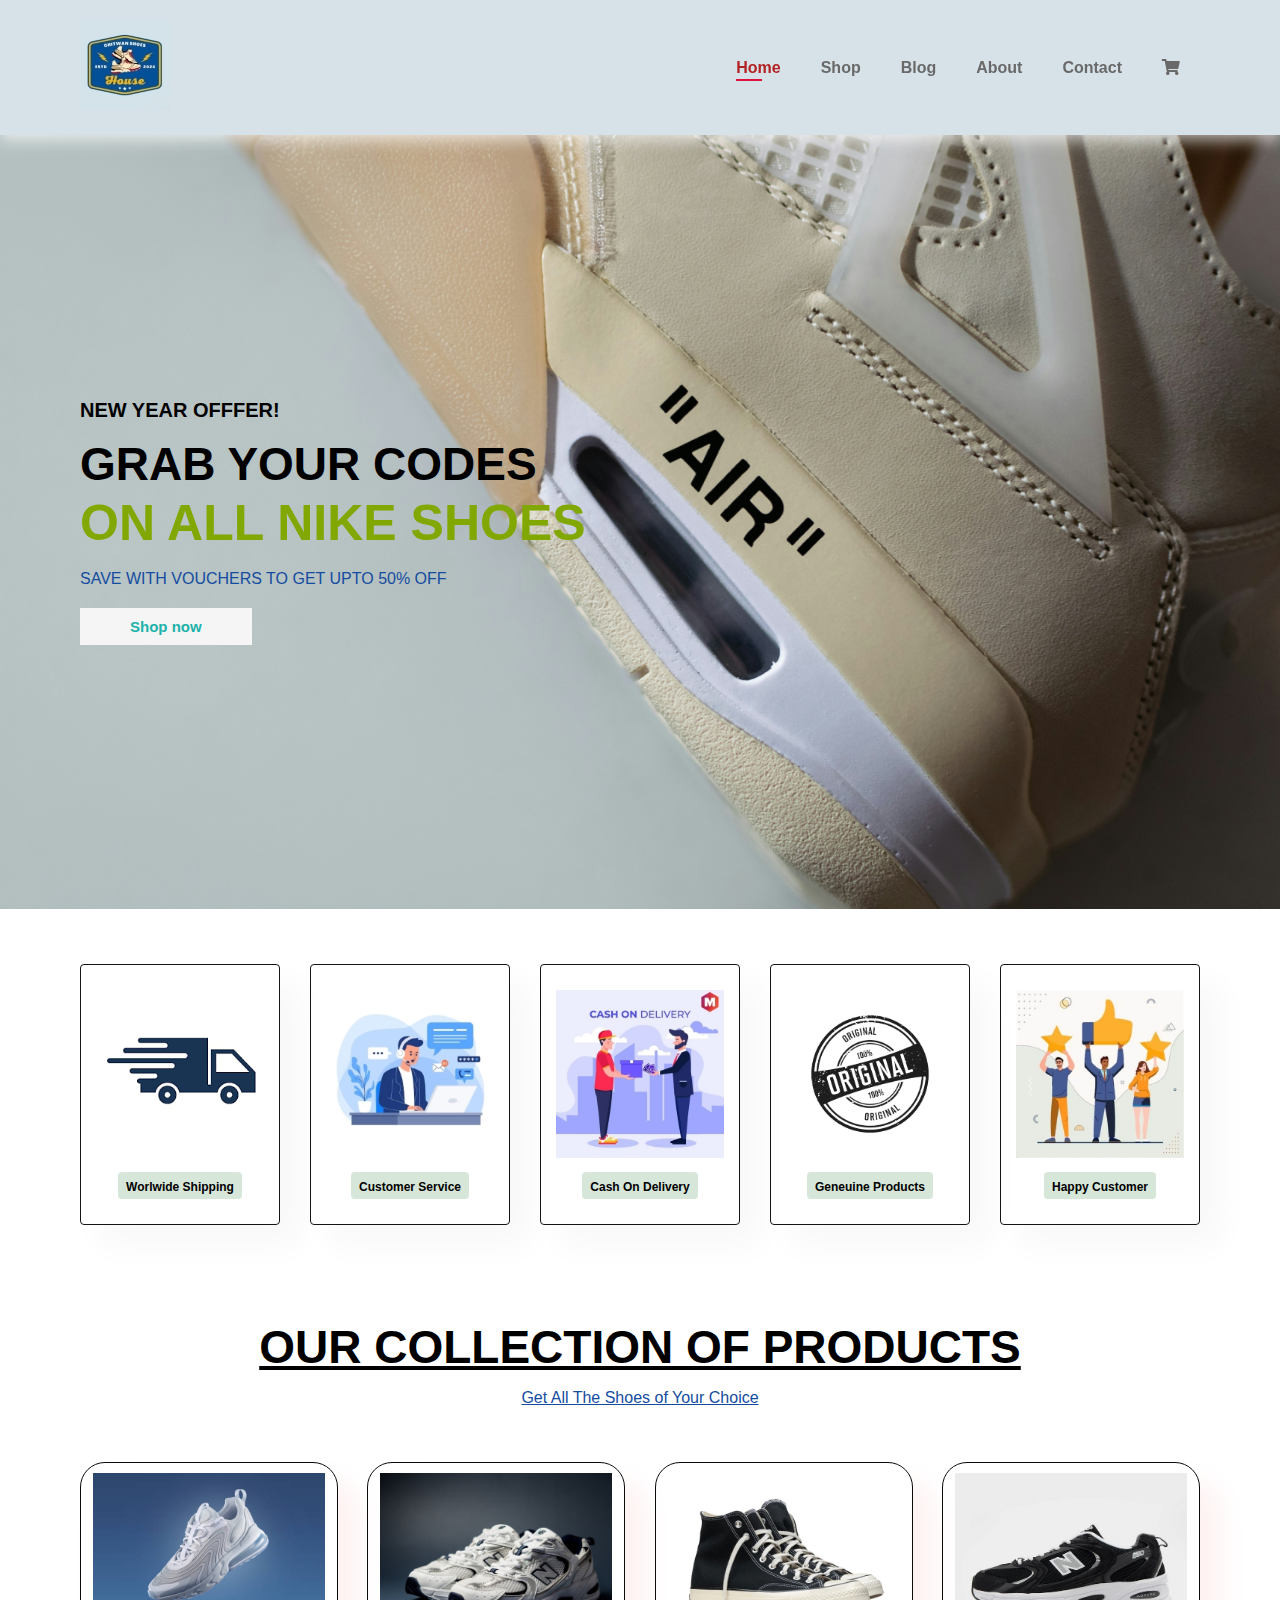
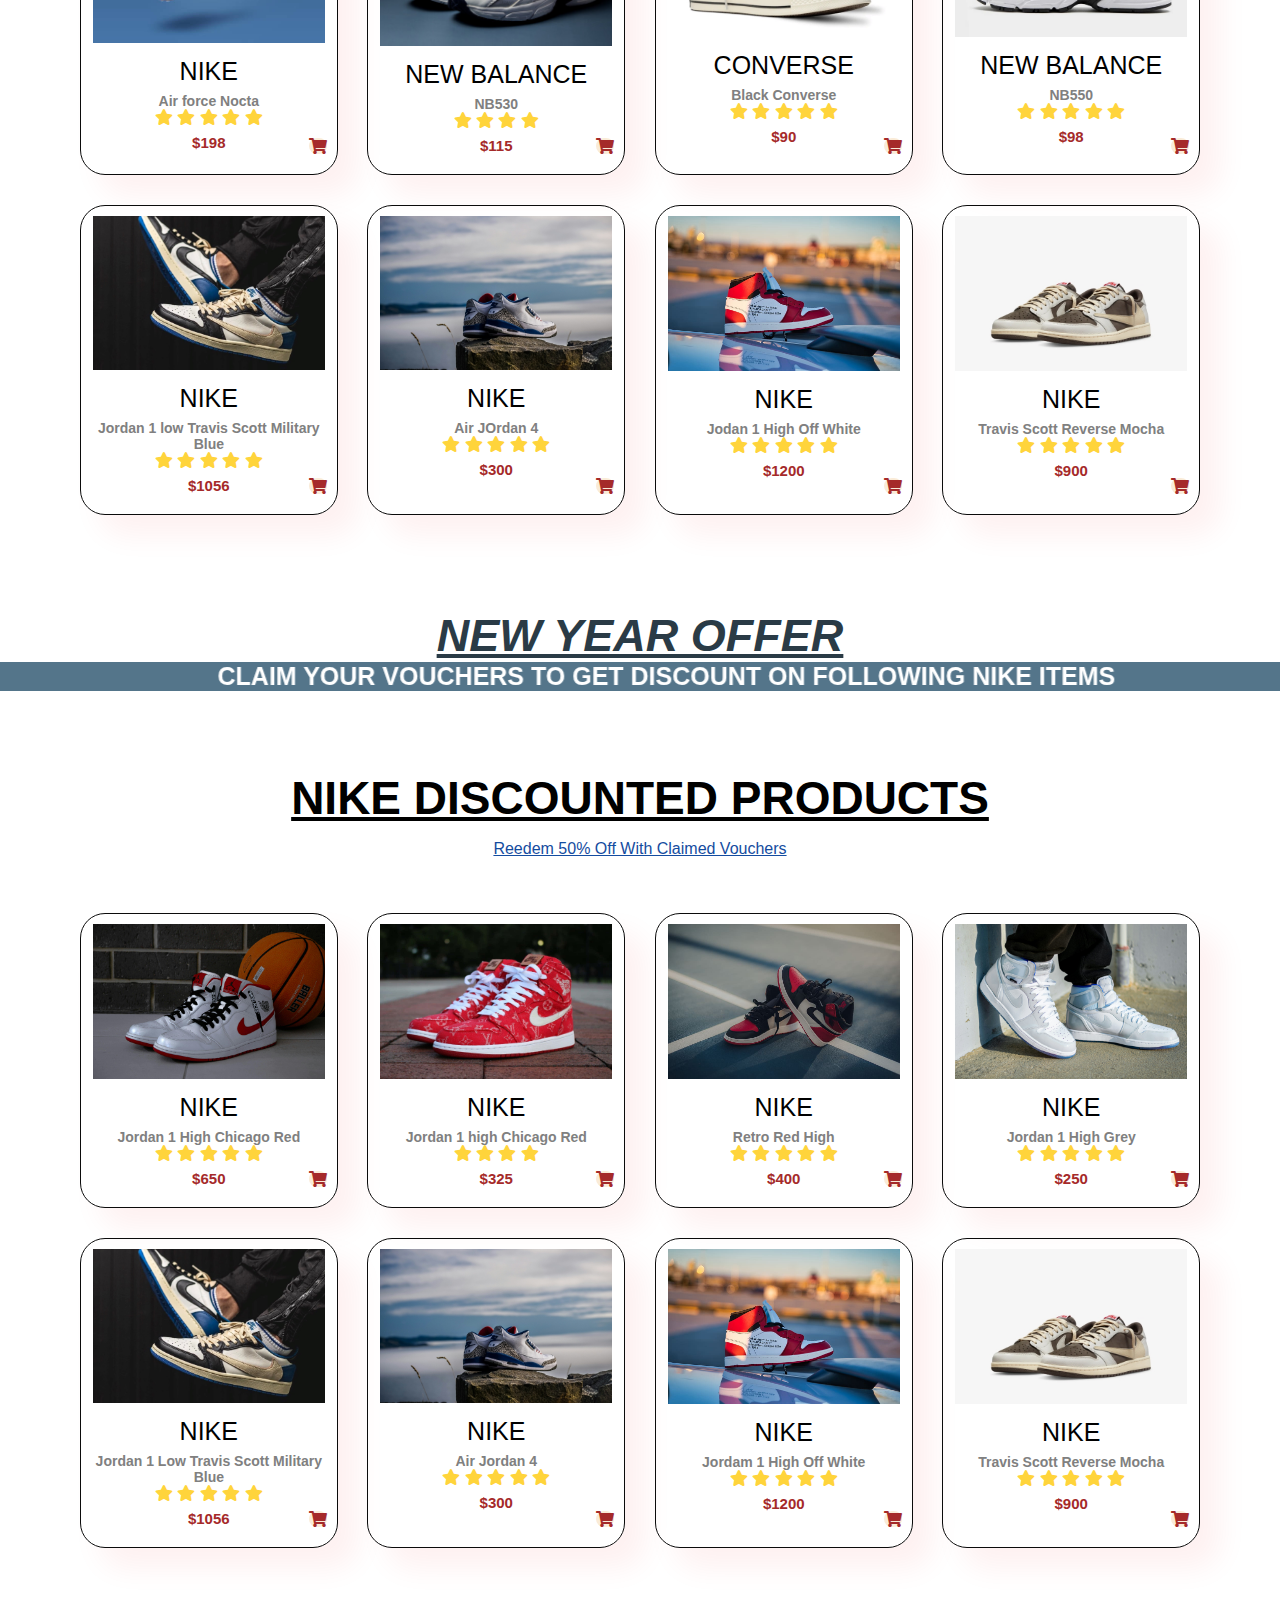
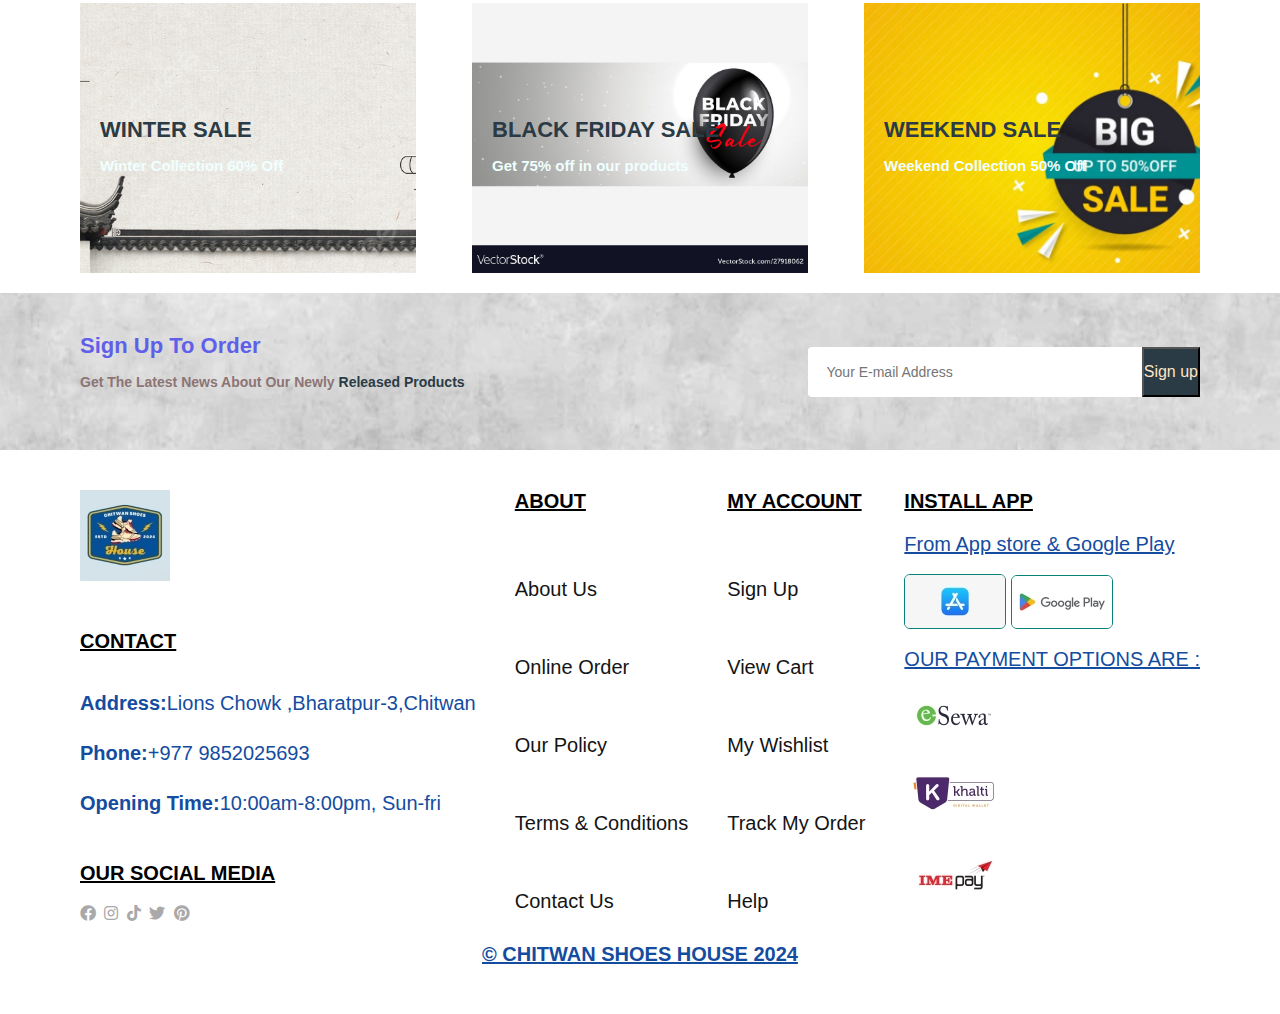
<file: home.html>
<!DOCTYPE html>
<html lang="en">
<head>
    <meta charset="UTF-8">
    <meta name="viewport" content="width=device-width, initial-scale=1.0">
    <title>Ecommerce Website</title>
    <link rel="stylesheet" href="https://use.fontawesome.com/releases/v5.15.4/css/all.css" />
    <link rel="stylesheet" href="style.css">
</head>
<body>

    <section id="header">
        <a href="#"><img src="image/logo.jpg" class="logo"  alt=""></a>

        <div>
           <ul id="navbar">
            <li><a class="active" href="home.html">Home</a></li>
            <li><a href="shop.html">Shop</a></li>
            <li><a href="blog.html">Blog</a></li>
            <li><a href="about.html">About</a></li>
            <li><a href="contact.html">Contact</a></li>
            <li><a href="cart.html"><i class="fas fa-shopping-cart"></i></a></li>
            
             </ul>

        </div>
    </section>

    <section id="hero" onclick="window.location.href='shop.html';">
        <h4>NEW YEAR OFFFER!</h4>
        <h2>GRAB YOUR CODES</h2>
        <h1>ON ALL NIKE SHOES</h1>
        <p>SAVE WITH VOUCHERS TO GET UPTO 50% OFF</p>
        <button>Shop now</button>
        
    </section>

    <section id="feature" class="section-p1">
        <div class="fe-box">
            <img src="image/shipping.png" width="100px" alt="">
            <h6>Worlwide Shipping</h6>
            </div>
            <div class="fe-box">
                <img src="image/customer.jpg" width="100px" alt="">
                <h6>Customer Service</h6>
                </div>
                <div class="fe-box">
                    <img src="image/cash.jpg" width="100px" alt="">
                    <h6>Cash On Delivery</h6>
                    </div>
                    <div class="fe-box">
                        <img src="image/gen.jpg" width="100px" alt="">
                        <h6>Geneuine Products</h6>
                        </div>
                        <div class="fe-box">
                            <img src="image/happy.jpg" width="100px" alt="">
                            <h6>Happy Customer</h6>
                            </div>

    </section>


   <section id="product1" class="section-p1">
<h2><u>OUR COLLECTION OF PRODUCTS</u></h2>
<p><U>Get All The Shoes of Your Choice</U></p>
<div class="pro-container">
<div class="pro">
<img src="image/shoes1.jpg" alt="">
<div class="des">
<span>NIKE</span>
<h5>Air force Nocta</h5>
<div class="star">
<i class="fas fa-star" style="color: #FFD43B;"></i>
<i class="fas fa-star" style="color: #FFD43B;"></i>
<i class="fas fa-star" style="color: #FFD43B;"></i>
<i class="fas fa-star" style="color: #FFD43B;"></i>
<i class="fas fa-star" style="color: #FFD43B;"></i>
</div>
<h4>$198</h4>
</div>
<a href="#"><i class="fas fa-shopping-cart cart"></i></a>
</div>
<div class="pro">
    <img src="image/shoes5.jpg" alt="">
    <div class="des">
    <span>NEW BALANCE</span>
    <h5>NB530</h5>
    <div class="star">
    <i class="fas fa-star" style="color: #FFD43B;"></i>
    <i class="fas fa-star" style="color: #FFD43B;"></i>
    <i class="fas fa-star" style="color: #FFD43B;"></i>
    <i class="fas fa-star" style="color: #FFD43B;"></i>
    </div>
    <h4>$115</h4>
    </div>
    <a href="#"><i class="fas fa-shopping-cart cart"></i></a>
    </div>
    <div class="pro">
        <img src="image/shoes8.jpg" alt="">
        <div class="des">
        <span>CONVERSE</span>
        <h5>Black Converse</h5>
        <div class="star">
        <i class="fas fa-star" style="color: #FFD43B;"></i>
        <i class="fas fa-star" style="color: #FFD43B;"></i>
        <i class="fas fa-star" style="color: #FFD43B;"></i>
        <i class="fas fa-star" style="color: #FFD43B;"></i>
        <i class="fas fa-star" style="color: #FFD43B;"></i>
        </div>
        <h4>$90</h4>
        </div>
        <a href="#"><i class="fas fa-shopping-cart cart"></i></a>
        </div>
        <div class="pro">
            <img src="image/shoes7.jpg" alt="">
            <div class="des">
            <span>NEW BALANCE</span>
            <h5>NB550</h5>
            <div class="star">
            <i class="fas fa-star" style="color: #FFD43B;"></i>
            <i class="fas fa-star" style="color: #FFD43B;"></i>
            <i class="fas fa-star" style="color: #FFD43B;"></i>
            <i class="fas fa-star" style="color: #FFD43B;"></i>
            <i class="fas fa-star" style="color: #FFD43B;"></i>
            </div>
            <h4>$98</h4>
            </div>
            <a href="#"><i class="fas fa-shopping-cart cart"></i></a>
            </div>
            <div class="pro">
            <img src="image/shoes4.jpg" alt="">
            <div class="des">
            <span>NIKE</span>
            <h5>Jordan 1 low Travis Scott Military Blue</h5>
            <div class="star">
            <i class="fas fa-star" style="color: #FFD43B;"></i>
            <i class="fas fa-star" style="color: #FFD43B;"></i>
            <i class="fas fa-star" style="color: #FFD43B;"></i>
            <i class="fas fa-star" style="color: #FFD43B;"></i>
            <i class="fas fa-star" style="color: #FFD43B;"></i>
            </div>
            <h4>$1056</h4>
            </div>
            <a href="#"><i class="fas fa-shopping-cart cart"></i></a>
            </div>
                <div class="pro">
                <img src="image/shoes2.jpg" alt="">
                <div class="des">
                <span>NIKE</span>
                <h5>Air JOrdan 4</h5>
                <div class="star">
                <i class="fas fa-star" style="color: #FFD43B;"></i>
                <i class="fas fa-star" style="color: #FFD43B;"></i>
                <i class="fas fa-star" style="color: #FFD43B;"></i>
                <i class="fas fa-star" style="color: #FFD43B;"></i>
                <i class="fas fa-star" style="color: #FFD43B;"></i>
                </div>
                <h4>$300</h4>
                </div>
                <a href="#"><i class="fas fa-shopping-cart cart"></i></a>
                </div>
                <div class="pro">
                    <img src="image/shoes3.jpg" alt="">
                    <div class="des">
                    <span>NIKE</span>
                    <h5>Jodan 1 High Off White</h5>
                    <div class="star">
                    <i class="fas fa-star" style="color: #FFD43B;"></i>
                    <i class="fas fa-star" style="color: #FFD43B;"></i>
                    <i class="fas fa-star" style="color: #FFD43B;"></i>
                    <i class="fas fa-star" style="color: #FFD43B;"></i>
                    <i class="fas fa-star" style="color: #FFD43B;"></i>
                    </div>
                    <h4>$1200</h4>
                    </div>
                    <a href="#"><i class="fas fa-shopping-cart cart"></i></a>
                    </div>
                    <div class="pro">
                    <img src="image/shoes6.jpg" alt="">
                    <div class="des">
                    <span>NIKE</span>
                    <h5>Travis Scott Reverse Mocha</h5>
                    <div class="star">
                    <i class="fas fa-star" style="color: #FFD43B;"></i>
                    <i class="fas fa-star" style="color: #FFD43B;"></i>
                    <i class="fas fa-star" style="color: #FFD43B;"></i>
                    <i class="fas fa-star" style="color: #FFD43B;"></i>
                    <i class="fas fa-star" style="color: #FFD43B;"></i>
                    </div>
                    <h4>$900</h4>
                    </div>
                    <a href="#"><i class="fas fa-shopping-cart cart"></i></a>
                    </div>
</div>
   </section>

  <section id="banner" class="section-m1">
    <h4><u>NEW YEAR OFFER</u></h4>
    <marquee behavior="alternate" directiom="right" bgcolor=" #54758a " scrollamount="10" scrolldelay="10" onmouseover="this.stop()" onmouseout="this.start()"><font color="#ffffff">CLAIM YOUR VOUCHERS TO GET DISCOUNT ON FOLLOWING NIKE ITEMS</font></marquee>
</section>


<section id="product1" class="section-p1">
    <h2><u>NIKE DISCOUNTED PRODUCTS</u></h2>
    <p><u>Reedem 50% Off With Claimed Vouchers</u></p>
    <div class="pro-container">
    <div class="pro">
    <img src="image/shoes9.jpg" alt="">
    <div class="des">
    <span>NIKE</span>
    <h5>Jordan 1 High Chicago Red</h5>
    <div class="star">
    <i class="fas fa-star" style="color: #FFD43B;"></i>
    <i class="fas fa-star" style="color: #FFD43B;"></i>
    <i class="fas fa-star" style="color: #FFD43B;"></i>
    <i class="fas fa-star" style="color: #FFD43B;"></i>
    <i class="fas fa-star" style="color: #FFD43B;"></i>
    </div>
    <h4>$650</h4>
    </div>
    <a href="#"><i class="fas fa-shopping-cart cart"></i></a>
    </div>
    <div class="pro">
        <img src="image/shoes10.jpg" alt="">
        <div class="des">
        <span>NIKE</span>
        <h5>Jordan 1 high Chicago Red</h5>
        <div class="star">
        <i class="fas fa-star" style="color: #FFD43B;"></i>
        <i class="fas fa-star" style="color: #FFD43B;"></i>
        <i class="fas fa-star" style="color: #FFD43B;"></i>
        <i class="fas fa-star" style="color: #FFD43B;"></i>
        </div>
        <h4>$325</h4>
        </div>
        <a href="#"><i class="fas fa-shopping-cart cart"></i></a>
        </div>
        <div class="pro">
            <img src="image/shoes11.jpg" alt="">
            <div class="des">
            <span>NIKE</span>
            <h5>Retro Red High</h5>
            <div class="star">
            <i class="fas fa-star" style="color: #FFD43B;"></i>
            <i class="fas fa-star" style="color: #FFD43B;"></i>
            <i class="fas fa-star" style="color: #FFD43B;"></i>
            <i class="fas fa-star" style="color: #FFD43B;"></i>
            <i class="fas fa-star" style="color: #FFD43B;"></i>
            </div>
            <h4>$400</h4>
            </div>
            <a href="#"><i class="fas fa-shopping-cart cart"></i></a>
            </div>
            <div class="pro">
                <img src="image/shoes12.jpg" alt="">
                <div class="des">
                <span>NIKE</span>
                <h5>Jordan 1 High Grey</h5>
                <div class="star">
                <i class="fas fa-star" style="color: #FFD43B;"></i>
                <i class="fas fa-star" style="color: #FFD43B;"></i>
                <i class="fas fa-star" style="color: #FFD43B;"></i>
                <i class="fas fa-star" style="color: #FFD43B;"></i>
                <i class="fas fa-star" style="color: #FFD43B;"></i>
                </div>
                <h4>$250</h4>
                </div>
                <a href="#"><i class="fas fa-shopping-cart cart"></i></a>
                </div>
                <div class="pro">
                <img src="image/shoes4.jpg" alt="">
                <div class="des">
                <span>NIKE</span>
                <h5>Jordan 1 Low Travis Scott Military Blue</h5>
                <div class="star">
                <i class="fas fa-star" style="color: #FFD43B;"></i>
                <i class="fas fa-star" style="color: #FFD43B;"></i>
                <i class="fas fa-star" style="color: #FFD43B;"></i>
                <i class="fas fa-star" style="color: #FFD43B;"></i>
                <i class="fas fa-star" style="color: #FFD43B;"></i>
                </div>
                <h4>$1056</h4>
                </div>
                <a href="#"><i class="fas fa-shopping-cart cart"></i></a>
                </div>
                    <div class="pro">
                    <img src="image/shoes2.jpg" alt="">
                    <div class="des">
                    <span>NIKE</span>
                    <h5>Air Jordan 4</h5>
                    <div class="star">
                    <i class="fas fa-star" style="color: #FFD43B;"></i>
                    <i class="fas fa-star" style="color: #FFD43B;"></i>
                    <i class="fas fa-star" style="color: #FFD43B;"></i>
                    <i class="fas fa-star" style="color: #FFD43B;"></i>
                    <i class="fas fa-star" style="color: #FFD43B;"></i>
                    </div>
                    <h4>$300</h4>
                    </div>
                    <a href="#"><i class="fas fa-shopping-cart cart"></i></a>
                    </div>
                    <div class="pro">
                        <img src="image/shoes3.jpg" alt="">
                        <div class="des">
                        <span>NIKE</span>
                        <h5>Jordam 1 High Off White</h5>
                        <div class="star">
                        <i class="fas fa-star" style="color: #FFD43B;"></i>
                        <i class="fas fa-star" style="color: #FFD43B;"></i>
                        <i class="fas fa-star" style="color: #FFD43B;"></i>
                        <i class="fas fa-star" style="color: #FFD43B;"></i>
                        <i class="fas fa-star" style="color: #FFD43B;"></i>
                        </div>
                        <h4>$1200</h4>
                        </div>
                        <a href="#"><i class="fas fa-shopping-cart cart"></i></a>
                        </div>
                        <div class="pro">
                        <img src="image/shoes6.jpg" alt="">
                        <div class="des">
                        <span>NIKE</span>
                        <h5>Travis Scott Reverse Mocha</h5>
                        <div class="star">
                        <i class="fas fa-star" style="color: #FFD43B;"></i>
                        <i class="fas fa-star" style="color: #FFD43B;"></i>
                        <i class="fas fa-star" style="color: #FFD43B;"></i>
                        <i class="fas fa-star" style="color: #FFD43B;"></i>
                        <i class="fas fa-star" style="color: #FFD43B;"></i>
                        </div>
                        <h4>$900</h4>
                        </div>
                        <a href="#"><i class="fas fa-shopping-cart cart"></i></a>
                        </div>
    </div>
       </section>

    <section id="banner2">
    <div class="banner-box">
    <h2>WINTER SALE</h2>
    <h3>Winter Collection 60% Off</h3>
     </div>
     <div class="banner-box banner-box2">
        <h2>BLACK FRIDAY SALE</h2>
        <h3>Get 75% off in our products</h3>
         </div>
         <div class="banner-box banner-box3">
            <h2>WEEKEND SALE</h2>
            <h3>Weekend Collection 50% Off</h3>
             </div>

    </section>

    <section id="news" class="section-p1" class="section-m1" onclick="window.location.href='login.html';" >
        <div class="newstext">
        <h4>Sign Up To Order</h4>
        <p>Get The Latest News About Our Newly <span>Released Products</span></p>
        </div>
        <div class="form">
            <input type="text" placeholder="Your E-mail Address">
            <button class="normal">Sign up</button>

        </div>

    </section>

    <footer class="section-p1">
        <div class="col">
        <img  class="logo" src="image/logo.jpg" alt="">
        <h4><u>CONTACT</u></h4>
        <p><strong>Address:</strong>Lions Chowk ,Bharatpur-3,Chitwan</p>
        <p><strong>Phone:</strong>+977 9852025693</p>
        <p><strong>Opening Time:</strong>10:00am-8:00pm, Sun-fri</p>
        <div class="follow">
            <h4><u>OUR SOCIAL MEDIA</u></h4>
            <div class="icon">
            <i class="fab fa-facebook"></i>
            <i class="fab fa-instagram"></i>
            <i class="fab fa-tiktok"></i>
            <i class="fab fa-twitter"></i>
            <i class="fab fa-pinterest"></i>
        </div>

        </div>

        </div>

        <div class="col">
        <h4><u>ABOUT</u></h4>
        <a href="#">About Us</a>
        <a href="#">Online Order</a>
        <a href="#">Our Policy</a>
        <a href="#">Terms & Conditions</a>
        <a href="#">Contact Us</a>

        </div>

        <div class="col">
            <h4><u>MY ACCOUNT</u></h4>
            <a href="#">Sign Up</a>
            <a href="#">View Cart</a>
            <a href="#">My Wishlist</a>
            <a href="#">Track My Order</a>
            <a href="#">Help</a>
    
            </div>

            <div class="col inst">
             <h4><u>INSTALL APP</u></h4>
             <p><u>From App store & Google Play</u></p>
             <div class="row">
                <img src="image/ios.jpg" alt="">
                <img src="image/android.jpg" alt="">
            </div>
            <p><u>OUR PAYMENT OPTIONS ARE :</u></p>
            <img src="image/esewa.jpg" alt="">
            <img src="image/khalti.jpg" alt="">
            <img src="image/ime.jpg" alt="">
            
            </div>

            <div class="copy">
                <p><b><u>© CHITWAN SHOES HOUSE 2024</u></b></p>

            </div>

    </footer>

    

 <script src="script.js" ></script>
</body>
</html>
</file>
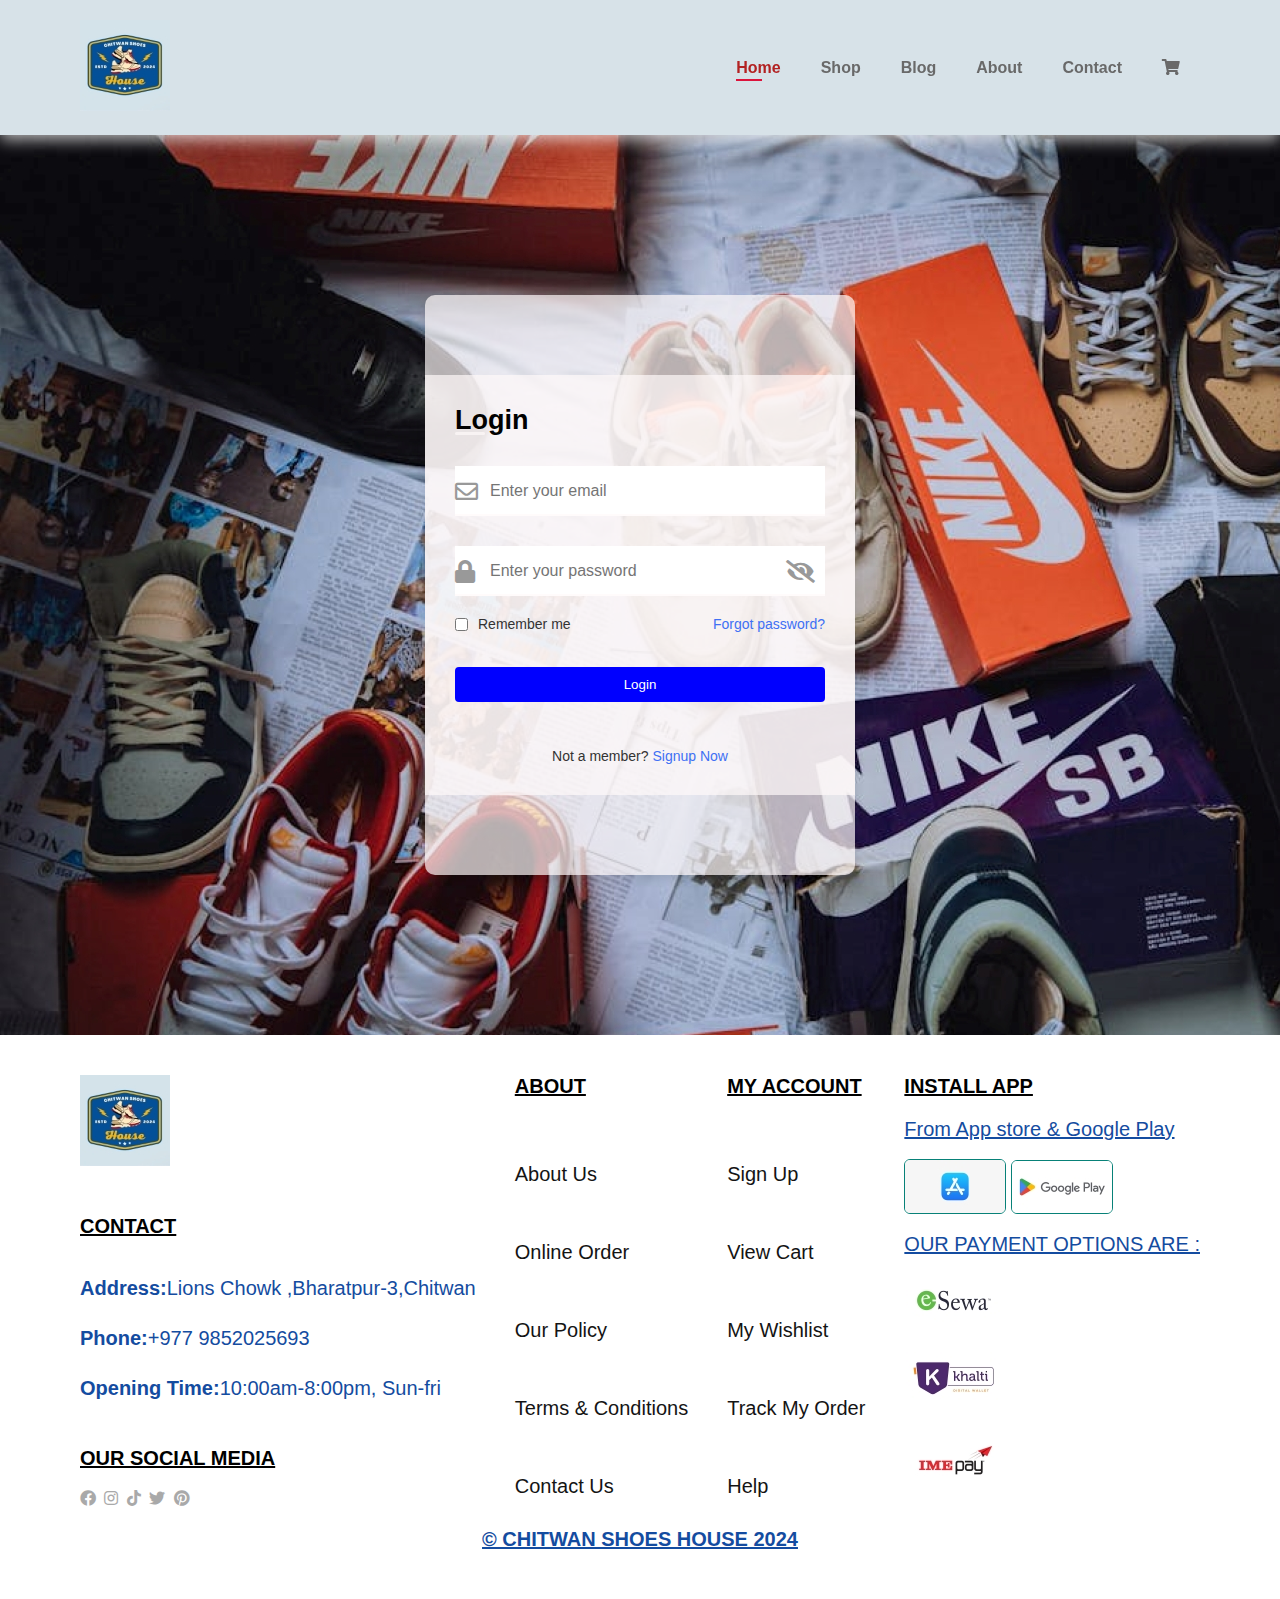
<file: login.html>
<!DOCTYPE html>
<html lang="en">
<head>
    <meta charset="UTF-8">
    <meta name="viewport" content="width=device-width, initial-scale=1.0">
    <title>Ecommerce Website</title>
    <link rel="stylesheet" href="https://use.fontawesome.com/releases/v5.15.4/css/all.css" />
    <link rel="stylesheet" href="style.css">
</head>
<body>
    <section id="header">
        <a href="#"><img src="image/logo.jpg" class="logo"  alt=""></a>
        <div>
           <ul id="navbar">
            <li><a class="active" href="/">Home</a></li>
            <li><a href="shop.html">Shop</a></li>
            <li><a href="blog.html">Blog</a></li>
            <li><a href="about.html">About</a></li>
            <li><a href="contact.html">Contact</a></li>
            <li><a href="cart.html"><i class="fas fa-shopping-cart"></i></a></li>
             </ul>
        </div>
    </section>

 <section id="loginpage">
    <div class="container">
        <div class="forms">
          <div class="form login">
            <span class="title">Login</span>
            <form action="#">
              <div class="input-field">
                <input type="text" placeholder="Enter your email" required />
                <i class="far fa-envelope"></i>
              </div>
              <div class="input-field">
                <input type="password" class="password" placeholder="Enter your password" required />
                <i class="fas fa-lock"></i>
                <i class="fas fa-eye-slash showHidePw"></i>
              </div>
              <div class="checkbox-text">
                <div class="checkbox-content">
                  <input type="checkbox" id="logCheck" />
                  <label for="logCheck" class="text">Remember me</label>
                </div>

                <a href="#" class="text">Forgot password?</a>
              </div>
  
              <div class="input-field button">
                <button type="button" id="login-link" class="login-button">Login</button>
              </div>
            </form>
  
            <div class="login-signup">
              <span class="text"
                >Not a member?
                <a href="#" class="text signup-link">Signup Now</a>
              </span>
            </div>
          </div>
  
          <!-- Registration Form -->
          <div class="form signup">
            <span class="title">Registration</span>
            <form action="#">
              <div class="input-field">
                <input type="text" placeholder="Enter your name" required id="signup_name" />
                <i class="far fa-user"></i>
              </div>
              <div class="input-field">
                <input type="text" placeholder="Enter your email" required id="signup_email" />
                <i class="far fa-envelope"></i>
              </div>
              <div class="input-field">
                <input type="password" class="password" placeholder="Create a password" required id="signup_password"/>
                <i class="fas fa-lock"></i>
              </div>
              <div class="input-field">
                <input type="password" class="password" placeholder="Confirm a password" required id="signup_confirm_password"/>
                <i class="fas fa-lock"></i>
                <i class="fas fa-eye-slash showHidePw"></i>
              </div>
              <div class="checkbox-text">
                <div class="checkbox-content">
                  <input type="checkbox" id="termCon" />
                  <label for="termCon" class="text">I accepted all terms and conditions</label>
                </div>
              </div>
  
              <div class="input-field button">
                <input type="button" value="Signup" />
              </div>
            </form>
  
            <div class="login-signup">
              <span class="text"
                >Already a member?
                <a href="#" class="text login-link">Login Now</a>
              </span>
            </div>
          </div>
        </div>
      </div>
  
 </section>

  <footer class="section-p1">
        <div class="col">
        <img  class="logo" src="image/logo.jpg" alt="">
        <h4><u>CONTACT</u></h4>
        <p><strong>Address:</strong>Lions Chowk ,Bharatpur-3,Chitwan</p>
        <p><strong>Phone:</strong>+977 9852025693</p>
        <p><strong>Opening Time:</strong>10:00am-8:00pm, Sun-fri</p>
        <div class="follow">
            <h4><u>OUR SOCIAL MEDIA</u></h4>
            <div class="icon">
            <i class="fab fa-facebook"></i>
            <i class="fab fa-instagram"></i>
            <i class="fab fa-tiktok"></i>
            <i class="fab fa-twitter"></i>
            <i class="fab fa-pinterest"></i>
        </div>

        </div>

        </div>

        <div class="col">
        <h4><u>ABOUT</u></h4>
        <a href="#">About Us</a>
        <a href="#">Online Order</a>
        <a href="#">Our Policy</a>
        <a href="#">Terms & Conditions</a>
        <a href="#">Contact Us</a>

        </div>

        <div class="col">
            <h4><u>MY ACCOUNT</u></h4>
            <a href="#">Sign Up</a>
            <a href="#">View Cart</a>
            <a href="#">My Wishlist</a>
            <a href="#">Track My Order</a>
            <a href="#">Help</a>
    
            </div>

            <div class="col inst">
             <h4><u>INSTALL APP</u></h4>
             <p><u>From App store & Google Play</u></p>
             <div class="row">
                <img src="image/ios.jpg" alt="">
                <img src="image/android.jpg" alt="">
            </div>
            <p><u>OUR PAYMENT OPTIONS ARE :</u></p>
            <img src="image/esewa.jpg" alt="">
            <img src="image/khalti.jpg" alt="">
            <img src="image/ime.jpg" alt="">
            
            </div>

            <div class="copy">
                <p><b><u>© CHITWAN SHOES HOUSE 2024</u></b></p>

            </div>

    </footer>
    <script>
        const container = document.querySelector(".container")
  const pwShowHide = document.querySelectorAll(".showHidePw")
  const pwFields = document.querySelectorAll(".password")
  const signUp = document.querySelector(".signup-link")
  const login = document.querySelector("#login-link");
// js code to show/hide password and change icon
pwShowHide.forEach((eyeIcon) => {
  eyeIcon.addEventListener("click", () => {
    pwFields.forEach((pwField) => {
      if (pwField.type === "password") {
        pwField.type = "text";
        pwShowHide.forEach((icon) => {
          icon.classList.replace("uil-eye-slash", "uil-eye");
        });
      } else {
        pwField.type = "password";
        pwShowHide.forEach((icon) => {
          icon.classList.replace("uil-eye", "uil-eye-slash");
        });
      }
    });
  });
});
// js code to appear signup and login form
signUp.addEventListener("click", (e) => {
  e.preventDefault();
  const newUser = document.querySelector('')
});

const user = []

login.addEventListener("click", (e) => {
  e.preventDefault();
  const email = document.querySelector('#email').value;
  const password = document.querySelector('#password').value;
 
});


    </script>

    

    

    



    
<script src="script.js" ></script>
</body>
</html>
</file>
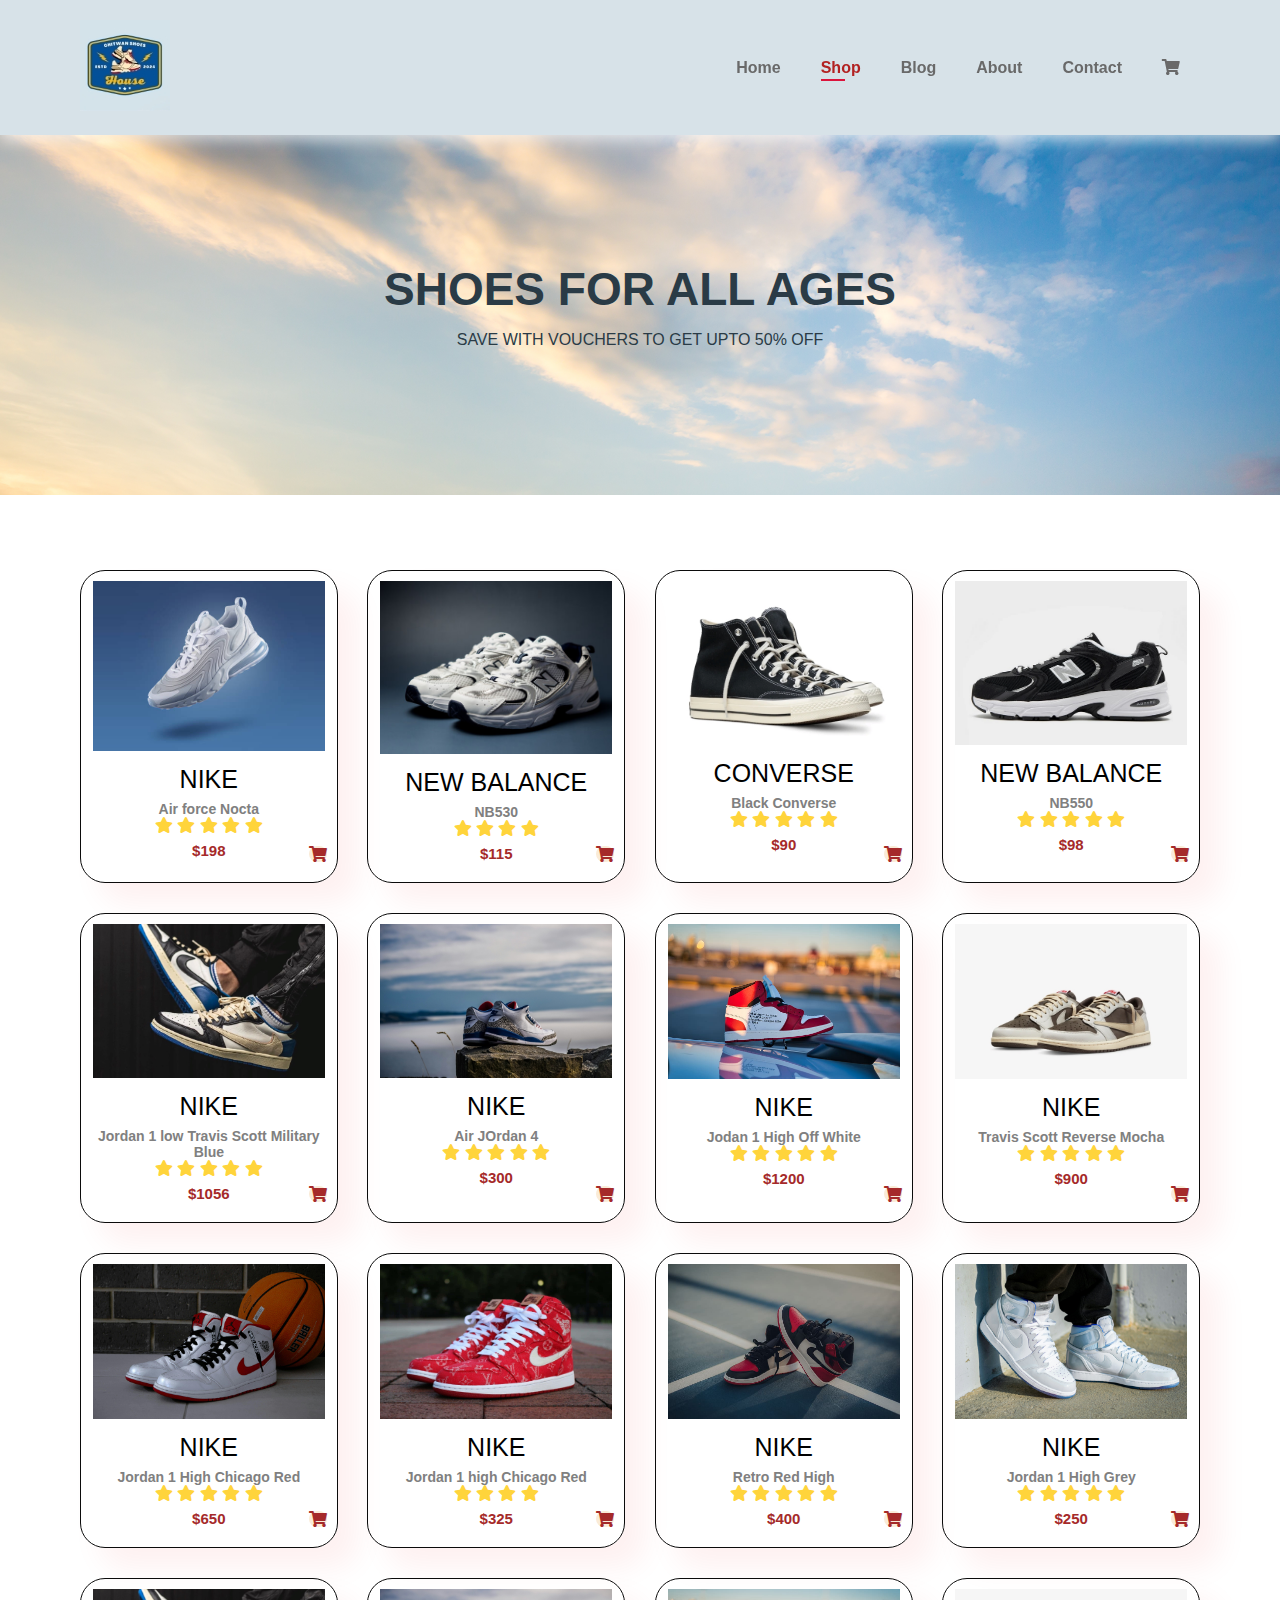
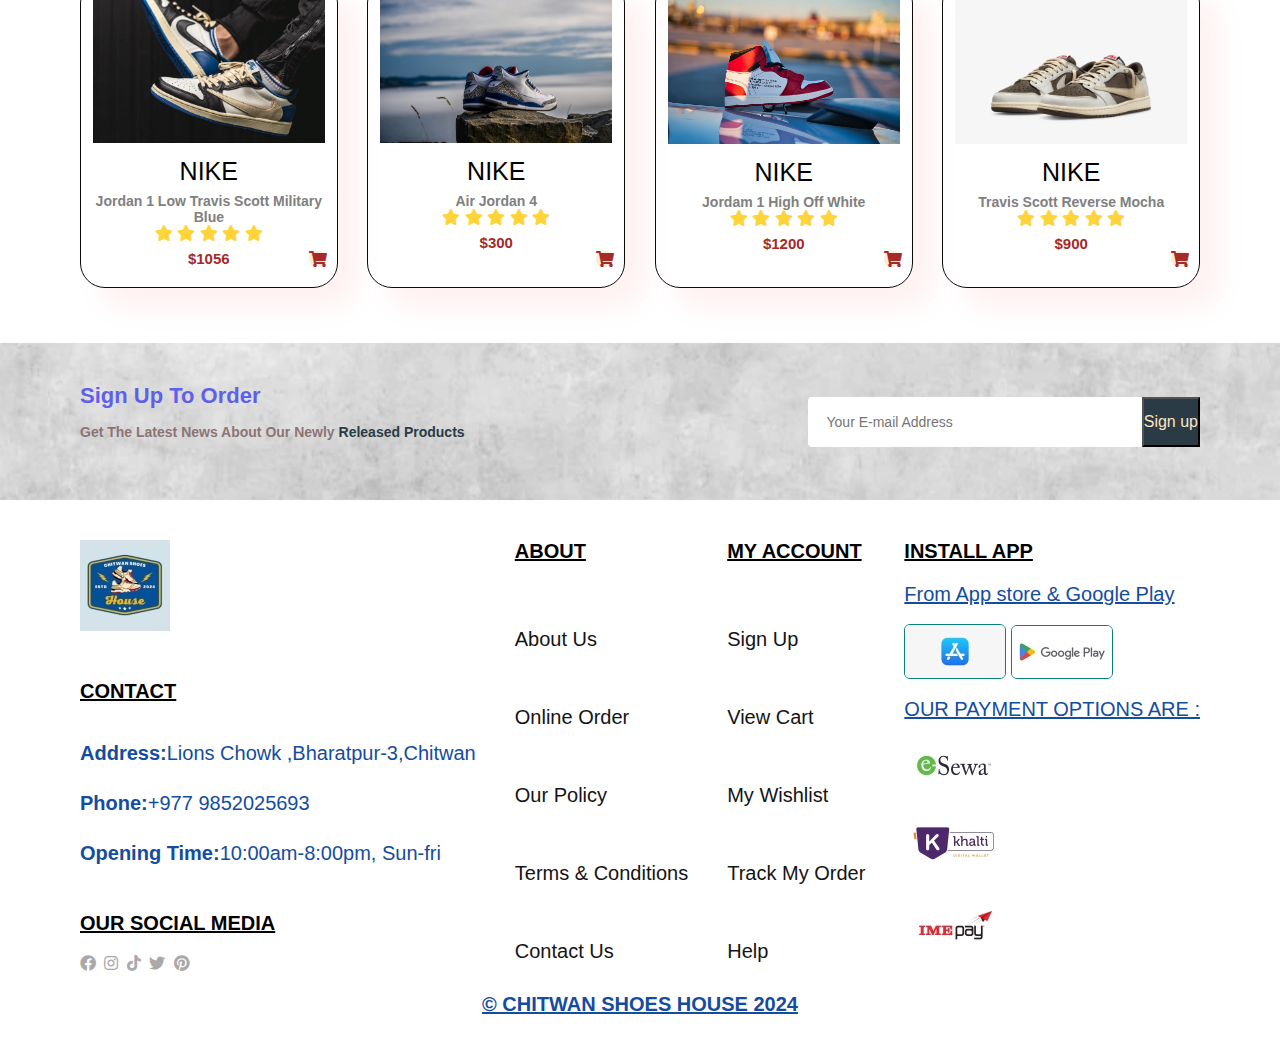
<file: shop.html>
<!DOCTYPE html>
<html lang="en">
<head>
    <meta charset="UTF-8">
    <meta name="viewport" content="width=device-width, initial-scale=1.0">
    <title>Ecommerce Website</title>
    <link rel="stylesheet" href="https://use.fontawesome.com/releases/v5.15.4/css/all.css" />
    <link rel="stylesheet" href="style.css">
</head>
<body>

    <section id="header">
        <a href="#"><img src="image/logo.jpg" class="logo"  alt=""></a>

        <div>
           <ul id="navbar">
            <li><a href="/">Home</a></li>
            <li><a class="active" href="shop.html">Shop</a></li>
            <li><a href="blog.html">Blog</a></li>
            <li><a href="about.html">About</a></li>
            <li><a href="contact.html">Contact</a></li>
            <li><a href="cart.html"><i class="fas fa-shopping-cart"></i></a></li>
            
             </ul>

        </div>
    </section>

    <section id="page-header">
        
    <h2>SHOES FOR ALL AGES</h2>
        
    <p>SAVE WITH VOUCHERS TO GET UPTO 50% OFF</p>
        
        
    </section>


<section id="product1" class="section-p1">
<div class="pro-container">
<div class="pro" onclick="window.location.href='sproduct.html';">
<img src="image/shoes1.jpg" alt="">
<div class="des">
<span>NIKE</span>
<h5>Air force Nocta</h5>
<div class="star">
<i class="fas fa-star" style="color: #FFD43B;"></i>
<i class="fas fa-star" style="color: #FFD43B;"></i>
<i class="fas fa-star" style="color: #FFD43B;"></i>
<i class="fas fa-star" style="color: #FFD43B;"></i>
<i class="fas fa-star" style="color: #FFD43B;"></i>
</div>
<h4>$198</h4>
</div>
<a href="#"><i class="fas fa-shopping-cart cart"></i></a>
</div>
<div class="pro">
    <img src="image/shoes5.jpg" alt="">
    <div class="des">
    <span>NEW BALANCE</span>
    <h5>NB530</h5>
    <div class="star">
    <i class="fas fa-star" style="color: #FFD43B;"></i>
    <i class="fas fa-star" style="color: #FFD43B;"></i>
    <i class="fas fa-star" style="color: #FFD43B;"></i>
    <i class="fas fa-star" style="color: #FFD43B;"></i>
    </div>
    <h4>$115</h4>
    </div>
    <a href="#"><i class="fas fa-shopping-cart cart"></i></a>
    </div>
    <div class="pro">
        <img src="image/shoes8.jpg" alt="">
        <div class="des">
        <span>CONVERSE</span>
        <h5>Black Converse</h5>
        <div class="star">
        <i class="fas fa-star" style="color: #FFD43B;"></i>
        <i class="fas fa-star" style="color: #FFD43B;"></i>
        <i class="fas fa-star" style="color: #FFD43B;"></i>
        <i class="fas fa-star" style="color: #FFD43B;"></i>
        <i class="fas fa-star" style="color: #FFD43B;"></i>
        </div>
        <h4>$90</h4>
        </div>
        <a href="#"><i class="fas fa-shopping-cart cart"></i></a>
        </div>
        <div class="pro">
            <img src="image/shoes7.jpg" alt="">
            <div class="des">
            <span>NEW BALANCE</span>
            <h5>NB550</h5>
            <div class="star">
            <i class="fas fa-star" style="color: #FFD43B;"></i>
            <i class="fas fa-star" style="color: #FFD43B;"></i>
            <i class="fas fa-star" style="color: #FFD43B;"></i>
            <i class="fas fa-star" style="color: #FFD43B;"></i>
            <i class="fas fa-star" style="color: #FFD43B;"></i>
            </div>
            <h4>$98</h4>
            </div>
            <a href="#"><i class="fas fa-shopping-cart cart"></i></a>
            </div>
            <div class="pro">
            <img src="image/shoes4.jpg" alt="">
            <div class="des">
            <span>NIKE</span>
            <h5>Jordan 1 low Travis Scott Military Blue</h5>
            <div class="star">
            <i class="fas fa-star" style="color: #FFD43B;"></i>
            <i class="fas fa-star" style="color: #FFD43B;"></i>
            <i class="fas fa-star" style="color: #FFD43B;"></i>
            <i class="fas fa-star" style="color: #FFD43B;"></i>
            <i class="fas fa-star" style="color: #FFD43B;"></i>
            </div>
            <h4>$1056</h4>
            </div>
            <a href="#"><i class="fas fa-shopping-cart cart"></i></a>
            </div>
                <div class="pro">
                <img src="image/shoes2.jpg" alt="">
                <div class="des">
                <span>NIKE</span>
                <h5>Air JOrdan 4</h5>
                <div class="star">
                <i class="fas fa-star" style="color: #FFD43B;"></i>
                <i class="fas fa-star" style="color: #FFD43B;"></i>
                <i class="fas fa-star" style="color: #FFD43B;"></i>
                <i class="fas fa-star" style="color: #FFD43B;"></i>
                <i class="fas fa-star" style="color: #FFD43B;"></i>
                </div>
                <h4>$300</h4>
                </div>
                <a href="#"><i class="fas fa-shopping-cart cart"></i></a>
                </div>
                <div class="pro">
                    <img src="image/shoes3.jpg" alt="">
                    <div class="des">
                    <span>NIKE</span>
                    <h5>Jodan 1 High Off White</h5>
                    <div class="star">
                    <i class="fas fa-star" style="color: #FFD43B;"></i>
                    <i class="fas fa-star" style="color: #FFD43B;"></i>
                    <i class="fas fa-star" style="color: #FFD43B;"></i>
                    <i class="fas fa-star" style="color: #FFD43B;"></i>
                    <i class="fas fa-star" style="color: #FFD43B;"></i>
                    </div>
                    <h4>$1200</h4>
                    </div>
                    <a href="#"><i class="fas fa-shopping-cart cart"></i></a>
                    </div>
                    <div class="pro">
                    <img src="image/shoes6.jpg" alt="">
                    <div class="des">
                    <span>NIKE</span>
                    <h5>Travis Scott Reverse Mocha</h5>
                    <div class="star">
                    <i class="fas fa-star" style="color: #FFD43B;"></i>
                    <i class="fas fa-star" style="color: #FFD43B;"></i>
                    <i class="fas fa-star" style="color: #FFD43B;"></i>
                    <i class="fas fa-star" style="color: #FFD43B;"></i>
                    <i class="fas fa-star" style="color: #FFD43B;"></i>
                    </div>
                    <h4>$900</h4>
                    </div>
                    <a href="#"><i class="fas fa-shopping-cart cart"></i></a>
                    </div>




    <div class="pro">
    <img src="image/shoes9.jpg" alt="">
    <div class="des">
    <span>NIKE</span>
    <h5>Jordan 1 High Chicago Red</h5>
    <div class="star">
    <i class="fas fa-star" style="color: #FFD43B;"></i>
    <i class="fas fa-star" style="color: #FFD43B;"></i>
    <i class="fas fa-star" style="color: #FFD43B;"></i>
    <i class="fas fa-star" style="color: #FFD43B;"></i>
    <i class="fas fa-star" style="color: #FFD43B;"></i>
    </div>
    <h4>$650</h4>
    </div>
    <a href="#"><i class="fas fa-shopping-cart cart"></i></a>
    </div>
    <div class="pro">
        <img src="image/shoes10.jpg" alt="">
        <div class="des">
        <span>NIKE</span>
        <h5>Jordan 1 high Chicago Red</h5>
        <div class="star">
        <i class="fas fa-star" style="color: #FFD43B;"></i>
        <i class="fas fa-star" style="color: #FFD43B;"></i>
        <i class="fas fa-star" style="color: #FFD43B;"></i>
        <i class="fas fa-star" style="color: #FFD43B;"></i>
        </div>
        <h4>$325</h4>
        </div>
        <a href="#"><i class="fas fa-shopping-cart cart"></i></a>
        </div>
        <div class="pro">
            <img src="image/shoes11.jpg" alt="">
            <div class="des">
            <span>NIKE</span>
            <h5>Retro Red High</h5>
            <div class="star">
            <i class="fas fa-star" style="color: #FFD43B;"></i>
            <i class="fas fa-star" style="color: #FFD43B;"></i>
            <i class="fas fa-star" style="color: #FFD43B;"></i>
            <i class="fas fa-star" style="color: #FFD43B;"></i>
            <i class="fas fa-star" style="color: #FFD43B;"></i>
            </div>
            <h4>$400</h4>
            </div>
            <a href="#"><i class="fas fa-shopping-cart cart"></i></a>
            </div>
            <div class="pro">
                <img src="image/shoes12.jpg" alt="">
                <div class="des">
                <span>NIKE</span>
                <h5>Jordan 1 High Grey</h5>
                <div class="star">
                <i class="fas fa-star" style="color: #FFD43B;"></i>
                <i class="fas fa-star" style="color: #FFD43B;"></i>
                <i class="fas fa-star" style="color: #FFD43B;"></i>
                <i class="fas fa-star" style="color: #FFD43B;"></i>
                <i class="fas fa-star" style="color: #FFD43B;"></i>
                </div>
                <h4>$250</h4>
                </div>
                <a href="#"><i class="fas fa-shopping-cart cart"></i></a>
                </div>
                <div class="pro">
                <img src="image/shoes4.jpg" alt="">
                <div class="des">
                <span>NIKE</span>
                <h5>Jordan 1 Low Travis Scott Military Blue</h5>
                <div class="star">
                <i class="fas fa-star" style="color: #FFD43B;"></i>
                <i class="fas fa-star" style="color: #FFD43B;"></i>
                <i class="fas fa-star" style="color: #FFD43B;"></i>
                <i class="fas fa-star" style="color: #FFD43B;"></i>
                <i class="fas fa-star" style="color: #FFD43B;"></i>
                </div>
                <h4>$1056</h4>
                </div>
                <a href="#"><i class="fas fa-shopping-cart cart"></i></a>
                </div>
                    <div class="pro">
                    <img src="image/shoes2.jpg" alt="">
                    <div class="des">
                    <span>NIKE</span>
                    <h5>Air Jordan 4</h5>
                    <div class="star">
                    <i class="fas fa-star" style="color: #FFD43B;"></i>
                    <i class="fas fa-star" style="color: #FFD43B;"></i>
                    <i class="fas fa-star" style="color: #FFD43B;"></i>
                    <i class="fas fa-star" style="color: #FFD43B;"></i>
                    <i class="fas fa-star" style="color: #FFD43B;"></i>
                    </div>
                    <h4>$300</h4>
                    </div>
                    <a href="#"><i class="fas fa-shopping-cart cart"></i></a>
                    </div>
                    <div class="pro">
                        <img src="image/shoes3.jpg" alt="">
                        <div class="des">
                        <span>NIKE</span>
                        <h5>Jordam 1 High Off White</h5>
                        <div class="star">
                        <i class="fas fa-star" style="color: #FFD43B;"></i>
                        <i class="fas fa-star" style="color: #FFD43B;"></i>
                        <i class="fas fa-star" style="color: #FFD43B;"></i>
                        <i class="fas fa-star" style="color: #FFD43B;"></i>
                        <i class="fas fa-star" style="color: #FFD43B;"></i>
                        </div>
                        <h4>$1200</h4>
                        </div>
                        <a href="#"><i class="fas fa-shopping-cart cart"></i></a>
                        </div>
                        <div class="pro">
                        <img src="image/shoes6.jpg" alt="">
                        <div class="des">
                        <span>NIKE</span>
                        <h5>Travis Scott Reverse Mocha</h5>
                        <div class="star">
                        <i class="fas fa-star" style="color: #FFD43B;"></i>
                        <i class="fas fa-star" style="color: #FFD43B;"></i>
                        <i class="fas fa-star" style="color: #FFD43B;"></i>
                        <i class="fas fa-star" style="color: #FFD43B;"></i>
                        <i class="fas fa-star" style="color: #FFD43B;"></i>
                        </div>
                        <h4>$900</h4>
                        </div>
                        <a href="#"><i class="fas fa-shopping-cart cart"></i></a>
                        </div>
    </div>
       </section>

    <section id="news" class="section-p1" class="section-m1">
        <div class="newstext">
        <h4>Sign Up To Order</h4>
        <p>Get The Latest News About Our Newly <span>Released Products</span></p>
        </div>
        <div class="form">
            <input type="text" placeholder="Your E-mail Address">
            <button class="normal">Sign up</button>

        </div>

    </section>

    <footer class="section-p1">
        <div class="col">
        <img  class="logo" src="image/logo.jpg" alt="">
        <h4><u>CONTACT</u></h4>
        <p><strong>Address:</strong>Lions Chowk ,Bharatpur-3,Chitwan</p>
        <p><strong>Phone:</strong>+977 9852025693</p>
        <p><strong>Opening Time:</strong>10:00am-8:00pm, Sun-fri</p>
        <div class="follow">
            <h4><u>OUR SOCIAL MEDIA</u></h4>
            <div class="icon">
            <i class="fab fa-facebook"></i>
            <i class="fab fa-instagram"></i>
            <i class="fab fa-tiktok"></i>
            <i class="fab fa-twitter"></i>
            <i class="fab fa-pinterest"></i>
        </div>

        </div>

        </div>

        <div class="col">
        <h4><u>ABOUT</u></h4>
        <a href="#">About Us</a>
        <a href="#">Online Order</a>
        <a href="#">Our Policy</a>
        <a href="#">Terms & Conditions</a>
        <a href="#">Contact Us</a>

        </div>

        <div class="col">
            <h4><u>MY ACCOUNT</u></h4>
            <a href="#">Sign Up</a>
            <a href="#">View Cart</a>
            <a href="#">My Wishlist</a>
            <a href="#">Track My Order</a>
            <a href="#">Help</a>
    
            </div>

            <div class="col inst">
             <h4><u>INSTALL APP</u></h4>
             <p><u>From App store & Google Play</u></p>
             <div class="row">
                <img src="image/ios.jpg" alt="">
                <img src="image/android.jpg" alt="">
            </div>
            <p><u>OUR PAYMENT OPTIONS ARE :</u></p>
            <img src="image/esewa.jpg" alt="">
            <img src="image/khalti.jpg" alt="">
            <img src="image/ime.jpg" alt="">
            
            </div>

            <div class="copy">
                <p><b><u>© CHITWAN SHOES HOUSE 2024</u></b></p>

            </div>

    </footer>
    


   <script src="script.js" ></script>
</body>
</html>
</file>
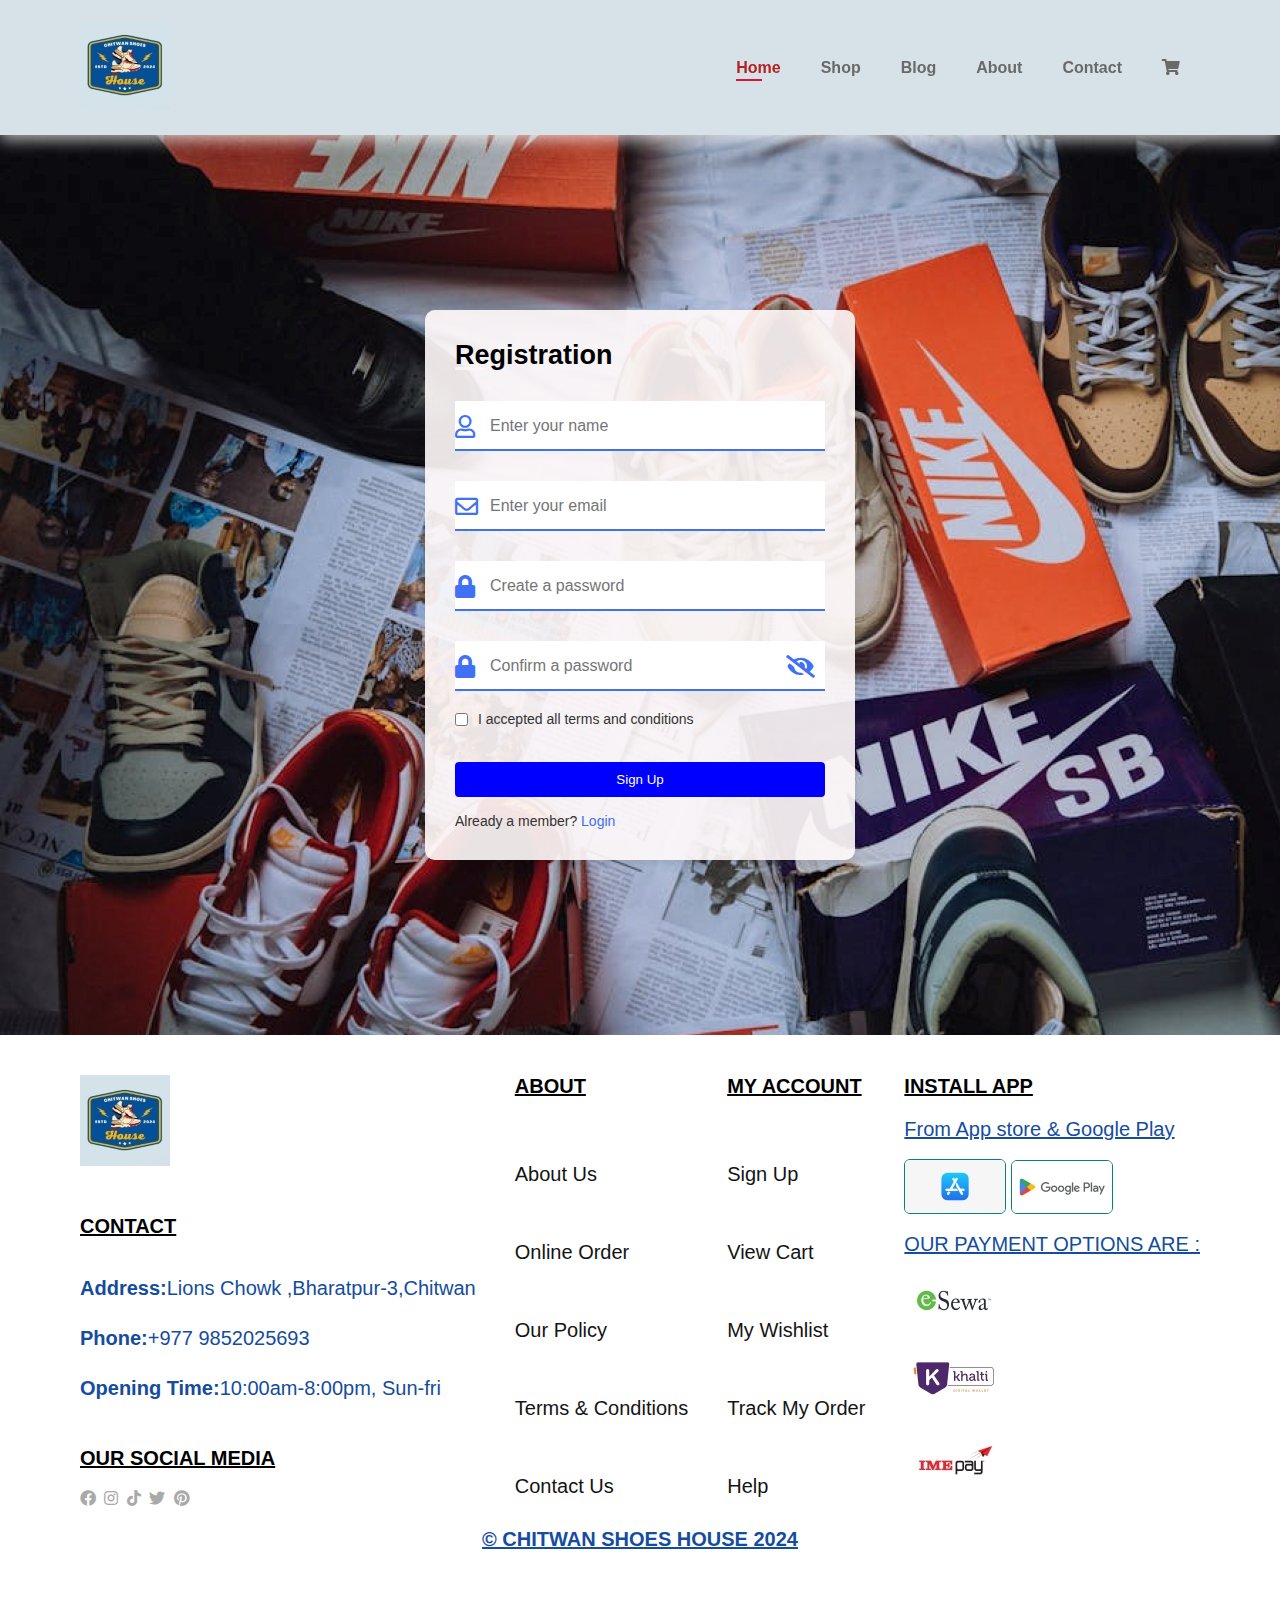
<file: signup.html>
<!DOCTYPE html>
<html lang="en">
<head>
    <meta charset="UTF-8">
    <meta name="viewport" content="width=device-width, initial-scale=1.0">
    <title>Ecommerce Website</title>
    <link rel="stylesheet" href="https://use.fontawesome.com/releases/v5.15.4/css/all.css" />
    <link rel="stylesheet" href="style.css">

</head>
<body>
    <section id="header">
        <a href="#"><img src="image/logo.jpg" class="logo" alt=""></a>
        <div>
           <ul id="navbar">
            <li><a class="active" href="/">Home</a></li>
            <li><a href="shop.html">Shop</a></li>
            <li><a href="blog.html">Blog</a></li>
            <li><a href="about.html">About</a></li>
            <li><a href="contact.html">Contact</a></li>
            <li><a href="cart.html"><i class="fas fa-shopping-cart"></i></a></li>
             </ul>
        </div>
    </section>

 <section id="loginpage">
    <div class="container">
        <div class="forms">
          <!-- Registration Form -->
          <div class="form signup">
            <span class="title">Registration</span>
            <form action="http://localhost:5000/api/users/create-user" method="post">
              <div class="input-field">
                <input type="text" placeholder="Enter your name"  id="signup_name" name="fullName" />
                <i class="far fa-user"></i>
              </div>
              <div class="input-field">
                <input type="email" placeholder="Enter your email"  id="signup_email" name="email" />
                <i class="far fa-envelope"></i>
              </div>
              <div class="input-field">
                <input type="password" class="password" placeholder="Create a password" name="password"  id="signup_password"/>
                <i class="fas fa-lock"></i>
              </div>
              <div class="input-field">
                <input type="password" class="password" name="passwordConfirm" placeholder="Confirm a password"  id="signup_confirm_password"/>
                <i class="fas fa-lock"></i>
                <i class="fas fa-eye-slash showHidePw"></i>
              </div>
              <div class="checkbox-text">
                <div class="checkbox-content">
                  <input type="checkbox" id="termCon" />
                  <label for="termCon" class="text">I accepted all terms and conditions</label>
                </div>
              </div>
              <div class="input-field button">
                <button type="submit" class="signup-button">Sign Up</button>
              </div>
              <div>
                <span class="text">
                  Already a member?
                  <a href="login.html" class="text login-link">Login</a>
                </span>
              </div>
            </form>
          </div>
        </div>
      </div>
 </section>

  <footer class="section-p1">
        <div class="col">
        <img  class="logo" src="image/logo.jpg" alt="">
        <h4><u>CONTACT</u></h4>
        <p><strong>Address:</strong>Lions Chowk ,Bharatpur-3,Chitwan</p>
        <p><strong>Phone:</strong>+977 9852025693</p>
        <p><strong>Opening Time:</strong>10:00am-8:00pm, Sun-fri</p>
        <div class="follow">
            <h4><u>OUR SOCIAL MEDIA</u></h4>
            <div class="icon">
            <i class="fab fa-facebook"></i>
            <i class="fab fa-instagram"></i>
            <i class="fab fa-tiktok"></i>
            <i class="fab fa-twitter"></i>
            <i class="fab fa-pinterest"></i>
        </div>

        </div>

        </div>

        <div class="col">
        <h4><u>ABOUT</u></h4>
        <a href="#">About Us</a>
        <a href="#">Online Order</a>
        <a href="#">Our Policy</a>
        <a href="#">Terms & Conditions</a>
        <a href="#">Contact Us</a>

        </div>

        <div class="col">
            <h4><u>MY ACCOUNT</u></h4>
            <a href="#">Sign Up</a>
            <a href="#">View Cart</a>
            <a href="#">My Wishlist</a>
            <a href="#">Track My Order</a>
            <a href="#">Help</a>
    
            </div>

            <div class="col inst">
             <h4><u>INSTALL APP</u></h4>
             <p><u>From App store & Google Play</u></p>
             <div class="row">
                <img src="image/ios.jpg" alt="">
                <img src="image/android.jpg" alt="">
            </div>
            <p><u>OUR PAYMENT OPTIONS ARE :</u></p>
            <img src="image/esewa.jpg" alt="">
            <img src="image/khalti.jpg" alt="">
            <img src="image/ime.jpg" alt="">

            </div>

            <div class="copy">
                <p><b><u>© CHITWAN SHOES HOUSE 2024</u></b></p>
            </div>

    </footer> 
</body>
</html>
</file>
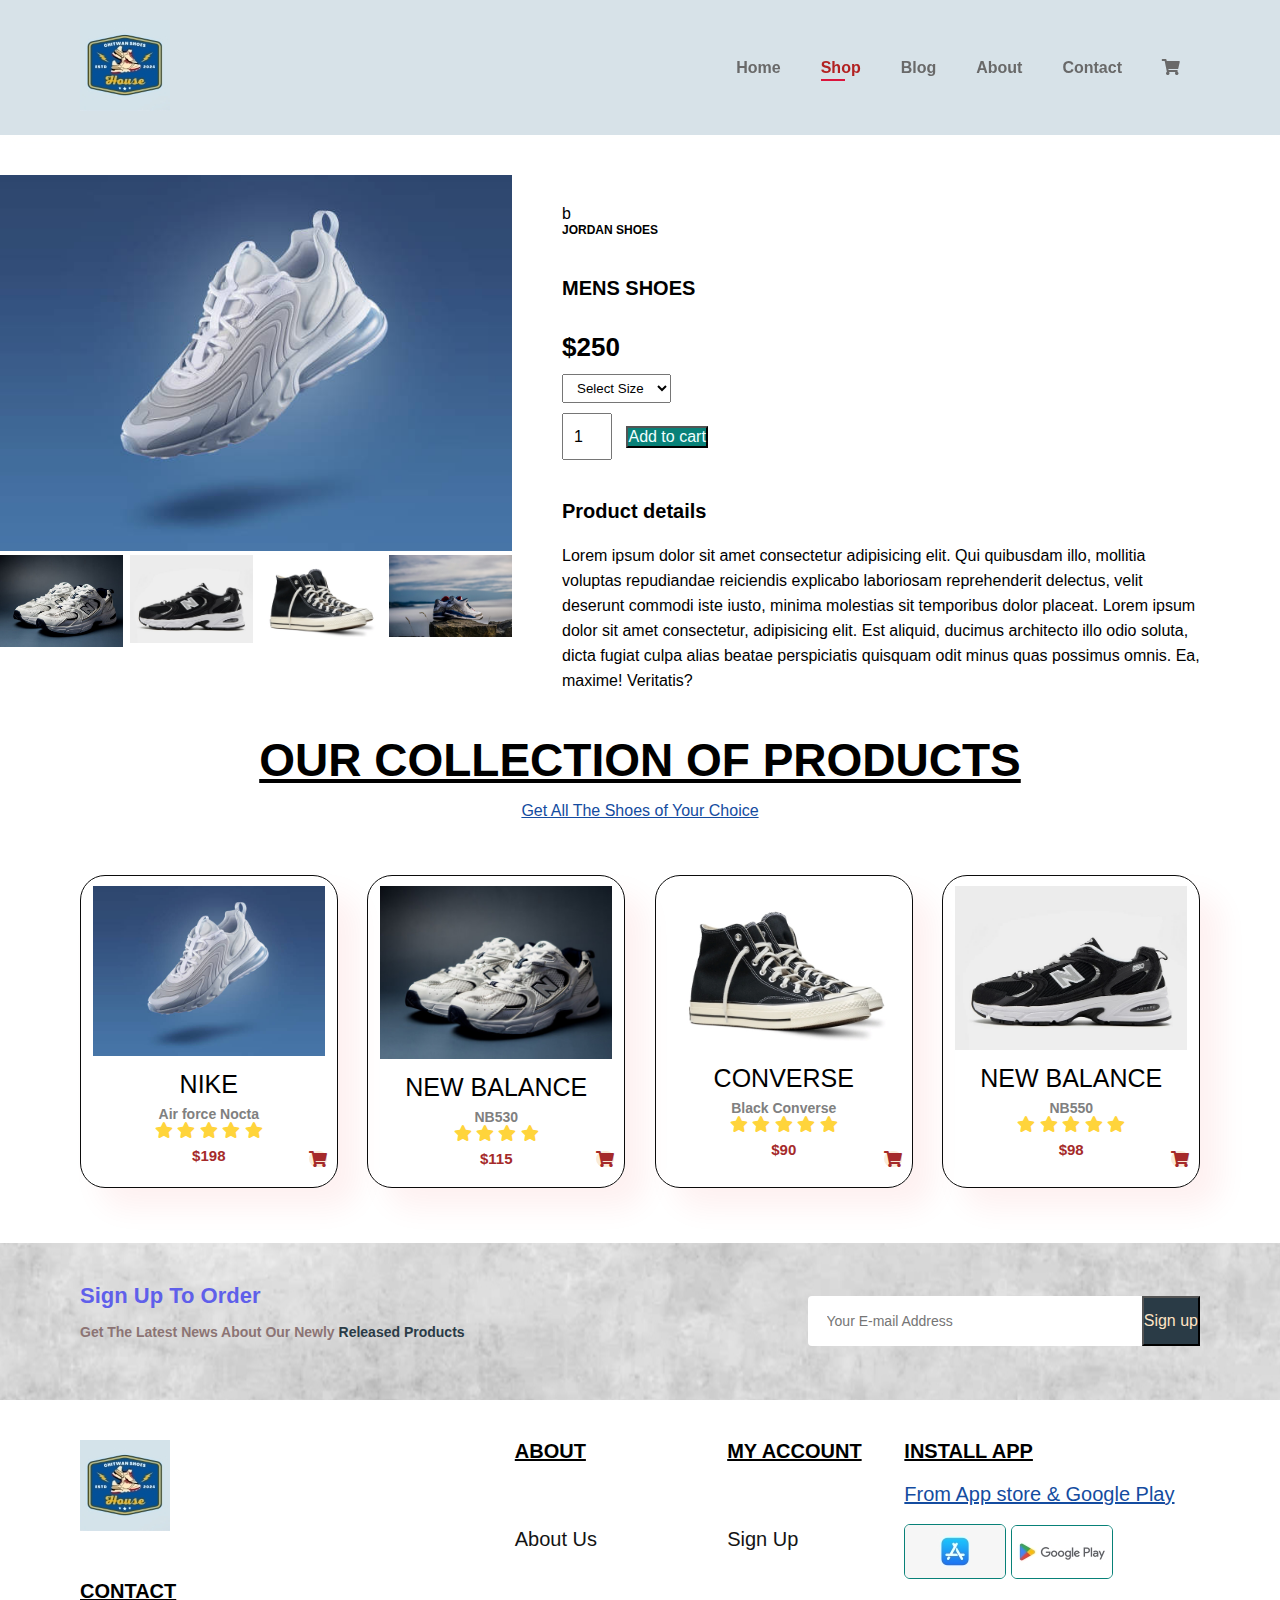
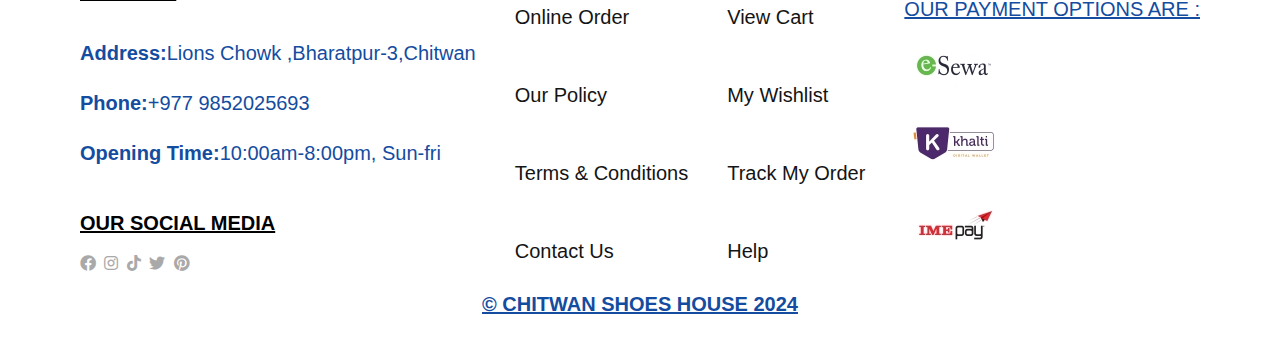
<file: sproduct.html>
<!DOCTYPE html>
<html lang="en">
<head>
    <meta charset="UTF-8">
    <meta name="viewport" content="width=device-width, initial-scale=1.0">
    <title>Ecommerce Website</title>
    <link rel="stylesheet" href="https://use.fontawesome.com/releases/v5.15.4/css/all.css" />
    <link rel="stylesheet" href="style.css">
</head>
<body>

    <section id="header">
        <a href="#"><img src="image/logo.jpg" class="logo"  alt=""></a>

        <div>
           <ul id="navbar">
            <li><a href="/">Home</a></li>
            <li><a class="active" href="shop.html">Shop</a></li>
            <li><a href="blog.html">Blog</a></li>
            <li><a href="about.html">About</a></li>
            <li><a href="contact.html">Contact</a></li>
            <li><a href="cart.html"><i class="fas fa-shopping-cart"></i></a></li>
            
             </ul>

        </div>
    </section>

    <section id="prodetails" class="sectionp-1">
        <div class="single-pro-image" class="sectionp-1">
        <img src="image/shoes1.jpg" width="100%" id="MainImg" alt="">

        <div class="small-img-group">
        <div class="small-img-col">
        <img src="image/shoes5.jpg" width="100%" class="small-img" alt="">
        </div>
        <div class="small-img-col">
        <img src="image/shoes7.jpg" width="100%" class="small-img" alt="">
        </div>
         <div class="small-img-col">
        <img src="image/shoes8.jpg" width="100%" class="small-img" alt="">
         </div>
             <div class="small-img-col">
                <img src="image/shoes2.jpg" width="100%" class="small-img" alt="">
                  </div>
                


 </div>
    </div>

    <div class="single-pro-det">
b        <h6>JORDAN SHOES</h6>
            <h4>MENS SHOES</h4>
            <h2>$250</h2>
            <select>
            <option>Select Size</option>
            <option>43</option>
            <option>42</option>
            <option>41</option>
            <option>40</option>
            </select>
            <input type="number" value="1">
            <button class="normal">Add to cart</button>
            <h4>Product details</h4>
            <span>Lorem ipsum dolor sit amet consectetur adipisicing elit. Qui quibusdam illo, mollitia voluptas repudiandae reiciendis explicabo laboriosam reprehenderit delectus, velit deserunt commodi iste iusto, minima molestias sit temporibus dolor placeat. Lorem ipsum dolor sit amet consectetur, adipisicing elit. Est aliquid, ducimus architecto illo odio soluta, dicta fugiat culpa alias beatae perspiciatis quisquam odit minus quas possimus omnis. Ea, maxime! Veritatis?</span>

        </div>

    </section>


    <section id="product1" class="section-p1">
        <h2><u>OUR COLLECTION OF PRODUCTS</u></h2>
        <p><U>Get All The Shoes of Your Choice</U></p>
        <div class="pro-container">
        <div class="pro">
        <img src="image/shoes1.jpg" alt="">
        <div class="des">
        <span>NIKE</span>
        <h5>Air force Nocta</h5>
        <div class="star">
        <i class="fas fa-star" style="color: #FFD43B;"></i>
        <i class="fas fa-star" style="color: #FFD43B;"></i>
        <i class="fas fa-star" style="color: #FFD43B;"></i>
        <i class="fas fa-star" style="color: #FFD43B;"></i>
        <i class="fas fa-star" style="color: #FFD43B;"></i>
        </div>
        <h4>$198</h4>
        </div>
        <a href="#"><i class="fas fa-shopping-cart cart"></i></a>
        </div>
        <div class="pro">
            <img src="image/shoes5.jpg" alt="">
            <div class="des">
            <span>NEW BALANCE</span>
            <h5>NB530</h5>
            <div class="star">
            <i class="fas fa-star" style="color: #FFD43B;"></i>
            <i class="fas fa-star" style="color: #FFD43B;"></i>
            <i class="fas fa-star" style="color: #FFD43B;"></i>
            <i class="fas fa-star" style="color: #FFD43B;"></i>
            </div>
            <h4>$115</h4>
            </div>
            <a href="#"><i class="fas fa-shopping-cart cart"></i></a>
            </div>
            <div class="pro">
                <img src="image/shoes8.jpg" alt="">
                <div class="des">
                <span>CONVERSE</span>
                <h5>Black Converse</h5>
                <div class="star">
                <i class="fas fa-star" style="color: #FFD43B;"></i>
                <i class="fas fa-star" style="color: #FFD43B;"></i>
                <i class="fas fa-star" style="color: #FFD43B;"></i>
                <i class="fas fa-star" style="color: #FFD43B;"></i>
                <i class="fas fa-star" style="color: #FFD43B;"></i>
                </div>
                <h4>$90</h4>
                </div>
                <a href="#"><i class="fas fa-shopping-cart cart"></i></a>
                </div>
                <div class="pro">
                    <img src="image/shoes7.jpg" alt="">
                    <div class="des">
                    <span>NEW BALANCE</span>
                    <h5>NB550</h5>
                    <div class="star">
                    <i class="fas fa-star" style="color: #FFD43B;"></i>
                    <i class="fas fa-star" style="color: #FFD43B;"></i>
                    <i class="fas fa-star" style="color: #FFD43B;"></i>
                    <i class="fas fa-star" style="color: #FFD43B;"></i>
                    <i class="fas fa-star" style="color: #FFD43B;"></i>
                    </div>
                    <h4>$98</h4>
                    </div>
                    <a href="#"><i class="fas fa-shopping-cart cart"></i></a>
                    </div>
                    
        </div>
           </section>


    <section id="news" class="section-p1" class="section-m1">
        <div class="newstext">
        <h4>Sign Up To Order</h4>
        <p>Get The Latest News About Our Newly <span>Released Products</span></p>
        </div>
        <div class="form">
            <input type="text" placeholder="Your E-mail Address">
            <button class="normal">Sign up</button>

        </div>

    </section>

    <footer class="section-p1">
        <div class="col">
        <img  class="logo" src="image/logo.jpg" alt="">
        <h4><u>CONTACT</u></h4>
        <p><strong>Address:</strong>Lions Chowk ,Bharatpur-3,Chitwan</p>
        <p><strong>Phone:</strong>+977 9852025693</p>
        <p><strong>Opening Time:</strong>10:00am-8:00pm, Sun-fri</p>
        <div class="follow">
            <h4><u>OUR SOCIAL MEDIA</u></h4>
            <div class="icon">
            <i class="fab fa-facebook"></i>
            <i class="fab fa-instagram"></i>
            <i class="fab fa-tiktok"></i>
            <i class="fab fa-twitter"></i>
            <i class="fab fa-pinterest"></i>
        </div>

        </div>

        </div>

        <div class="col">
        <h4><u>ABOUT</u></h4>
        <a href="#">About Us</a>
        <a href="#">Online Order</a>
        <a href="#">Our Policy</a>
        <a href="#">Terms & Conditions</a>
        <a href="#">Contact Us</a>

        </div>

        <div class="col">
            <h4><u>MY ACCOUNT</u></h4>
            <a href="#">Sign Up</a>
            <a href="#">View Cart</a>
            <a href="#">My Wishlist</a>
            <a href="#">Track My Order</a>
            <a href="#">Help</a>
    
            </div>

            <div class="col inst">
             <h4><u>INSTALL APP</u></h4>
             <p><u>From App store & Google Play</u></p>
             <div class="row">
                <img src="image/ios.jpg" alt="">
                <img src="image/android.jpg" alt="">
            </div>
            <p><u>OUR PAYMENT OPTIONS ARE :</u></p>
            <img src="image/esewa.jpg" alt="">
            <img src="image/khalti.jpg" alt="">
            <img src="image/ime.jpg" alt="">
            
            </div>

            <div class="copy">
                <p><b><u>© CHITWAN SHOES HOUSE 2024</u></b></p>

            </div>

    </footer>

 <script src="script.js" ></script>
</body>
</html>
</file>
<file: style.css>
@import url('https://fonts.googleapis.com/css2?family=Open+Sans:ital,wght@0,300..800;1,300..800&family=Oswald:wght@200..700&family=Roboto:ital,wght@0,100;0,300;0,400;0,500;0,700;0,900;1,100;1,300;1,400;1,500;1,700;1,900&display=swap');

* {
    margin: 0;
    padding: 0;
    box-sizing: border-box;
    font-family: 'Spartan', sans-serif;


}

h1 {
    font-size: 50px;
    line-height: 64px;
    color: black;
}

h2 {
    font-size: 46px;
    line-height: 54px;
    color: black;
}

h4 {
    font-size: 20px;
    color: black;
}

h6 {
    font-weight: 700;
    font-size: 12px;
}

p {
    font-size: 16px;
    color: rgb(20, 76, 160);
    margin: 15px 0 20px 0;
}

.section-p1 {
    padding: 40px 80px;
}

.section-m1 {
    margin: 40px 0;
}

body {
    width: 100%;
}

#header {
    display: flex;
    align-items: center;
    justify-content: space-between;
    padding: 20px 80px;
    background-color: #d7e2e8 ;
    box-shadow: 0 5px 15px rgba(255, 255, 254, 0.699);
    z-index: 999;
    position: sticky;
    top: 0;
    left: 0;
   

}

#navbar {
    display: flex;
    align-items: center;
    justify-content: center;
}

#navbar li{
    list-style: none;
    padding: 0 20px;
    position: relative;
}

#navbar li a{
    text-decoration: none;
    font-size: 16px;
    font-weight: 600;
    color: dimgray;
    transition: 0.3s ease;
}

#navbar li a:hover,
#navbar li a.active {
    color: firebrick;
}

#navbar li a.active::after,
#navbar li a:hover::after{
    content: "";
    width: 30%;
    height: 2px;
    background-color: crimson;
    position: absolute;
    bottom: -4px;
    left: 20px;

}

/*  Home page  */
#hero {
    background-image: url("image/hero.jpg");
    height: 86vh;
    width: 100%;
    background-size: cover;
    background-position: top 25% right 0%;
    padding: 0 80px;
    display: flex;
    flex-direction: column;
    align-items: flex-start;
    justify-content: center;
}

#hero h4{
    padding-bottom: 15px;
}

#hero h1{
    color: rgb(129, 168, 0);
}

 #hero button{
    background-image: url("image/buton1.png");
    background-color: transparent;
    color: lightseagreen;
    border: 0;
    padding: 10px 50px 10px 50px;
    background-repeat: no-repeat;
    cursor: pointer;
    font-weight: 700;
    font-size: 15px;
}

#feature{
    display: flex;
    align-items: center;
    justify-content: space-between;
    flex-wrap: wrap;
}

#feature .fe-box{
    width: 200px;
    text-align: center;
    padding: 25px 15px;
    box-shadow: 20px 20px 34px rgba(0, 0, 0, 0.03);
    border: 1px solid #141414;
    border-radius: 4px;
    margin: 15px 0;
    
}

#feature .fe-box:hover{
    box-shadow: 10px 10px 54px rgba(8, 114, 144, 0.2);
    transition: 0.06s ease;
    cursor: pointer;
    
}

#feature .fe-box img{
    width: 100%;
    margin-bottom: 10px;
}

#feature .fe-box h6{
    display: inline-block;
    padding: 9px 8px 6px 8px;
    line-height: 1;
    border-radius: 4px;
    background-color: rgb(214, 230, 216);
}

#product1 {
    text-align: center;
}

#product1 .pro-container{
    display: flex;
    justify-content: space-between;
    padding-top: 20px;
    flex-wrap: wrap;
}

#product1 .pro{
    width: 23%;
    min-width: 250px;
    padding: 10px 12px;
    border: 1px solid #0b0b0b;
    border-radius: 25px;
    cursor: pointer;
    box-shadow: 20px 20px 30px rgba(240, 8, 8, 0.06);
    margin: 15px 0;
    position: relative;
}

#product1 .pro:hover{
    box-shadow: 20px 20px 30px rgb(0, 0, 0, 0.06);
    transition: all;
    width: 350px;
    height: 50px;

}

#product1 .pro img{
    width: 100%;
    border-radius: 20opx;
}

#product1 .pro .des{
    text-align: center;
    padding: 10px 0;

}

#product1 .pro .des span{
    color: black;
    font-size: 25px;
    
}

#product1 .pro .des h5{
    padding-top: 7px;
    color: grey;
    font-size: 14px;
}

#product1 .pro .des h4{
    padding-top: 7px;
    font-size: 15px;
    font-weight: 700;
    color: brown;
}
 
#product1 .pro .cart{
    border-radius: 50px;
    background-color: antiquewhite;
    color: brown;
    border-radius: 1px solid #cce7d0;
    position: absolute;
    bottom: 20px;
    right: 10px;
}

#banner{
    display: flex;
    flex-direction: column;
    justify-content: center;
    align-items: center;
    text-align: center;
    font-size: 25px;
    font-weight: 700;
    
    
}

#banner h4{
    color: #2a3b46 ;
    font-size: 45px;
    font-style: italic;
}

#banner2{
    display: flex;
    justify-content: space-between;
    flex-wrap: wrap;
    padding: 0 80px;
}

#banner2 .banner-box{
    display: flex;
    flex-direction: column;
    justify-content: center;
    align-items: flex-start;
    background-image: url("image/ban.jpg");
    min-width: 30%;
    height: 30vh;
    background-size: cover;
    background-position: center;
    padding: 20px;
    margin-bottom: 20px;
}

#banner2 .banner-box2{
    background-image: url(image/ban2.jpg);
}

#banner2 .banner-box3{
    background-image: url(image/ban3.jpg);
}

#banner2 .banner-box:hover{
    cursor: pointer;
    border-radius: 40px;
    background-color: rgb(85, 125, 125);
    box-sizing: border-box;
    box-shadow: rgba(0, 0, 0, 0.3);
    transition: 0.02s ease;
    width: 200px;
    height: 200px;
}


#banner2 h2{
    color: #2a3b46;
    font-weight: 900;
    font-size: 22px;
}

#banner2 h3{
    color: azure;
    font-weight: 800;
    font-size: 15px;
}

#news{
    display: flex;
    justify-content: space-between;
    align-items: center;
    flex-wrap: wrap;
    background-image: url(image/banner.jpg);
    background-repeat: no-repeat;
    background-position: 20% 30%;
    
    
}

#news h4{
    font-size: 22px;
    font-weight: 700;
    color: rgb(95, 95, 234);
}

#news p{
    font-size: 14px;
    font-weight: 600;
    color: rgb(140, 116, 116);
}

#news p span{
    color: #2a3b46;
}

#news .form{
    display: flex;
    width: 35%;
}

#news input{
    height: 3.125rem;
    padding: 0 1.25em;
    font-size: 14px;
    width: 100%;
    border: 1px solid transparent;
    border-radius: 4px;
    outline: none;
    border-top-right-radius: 0;
    border-bottom-right-radius: 0;

}

#news button{
    font-size: 16px;
    background-color: #2a3b46;
    color: bisque;
    white-space: nowrap;
    border-top-left-radius: 0;
    border-bottom-left-radius: 0;
}

#news button:hover{
    cursor: pointer;
}

footer {
    display: flex;
    flex-wrap: wrap;
    justify-content: space-between;
}

footer .col {
    display: flex;
    flex-direction: column;
    align-items: flex-start;
    justify-content: space-between;
    margin-bottom: 20px;
}
    
footer .logo {
    margin-bottom: 30px;

}

footer h4{
    font-size: 20px;
    padding-bottom: 20px;
}

footer p {
    font-size: 20px;
    margin: 0 0 8px 0;
}

footer a {
    font-size: 20px;
    text-decoration: none;
    color: #141414;
    margin-bottom: 10px;
}

footer .follow {
    margin-top: 20px;

}

footer .follow i {
    color: darkgray;
    padding-right: 4px;
    cursor: pointer;
}

footer .inst .row img{
    border: 1px solid #088178;
    border-radius: 6px;
}

footer .inst img{
    margin: 10px 0 15px 0;
}

footer .follow i:hover,
footer a:hover {
    color: #088178;
}

footer .copy{
    width: 100%;
    text-align: center;
}

/* shop page */

#page-header{
    background-image: url(image/shop.png);
    width: 100%;
    height: 40vh;
    background-size: cover;
    display: flex;
    justify-content: center;
    text-align: center;
    flex-direction: column;
    padding: 40px;
}


#page-header h2,
#page-header p{
    color: #2a3b46;
}

/* single product*/

#prodetails{
    display: flex;
    margin-top: 40px;
}

#prodetails .single-pro-image{
    width: 40%;
    margin-right: 50px;
}

.small-img-group{
    display: flex;
    justify-content: space-between;

}


.small-img-col{
    flex-basis: 24%;
    cursor: pointer;
}

#prodetails .single-pro-det{
    width: 50%;
    padding-top: 30px;
    
}

#prodetails .single-pro-det h4{
    padding: 40px 0 20px 0;
}

#prodetails .single-pro-det h2{
    font-size: 26px;
}

#prodetails .single-pro-det select{
    display: block;
    padding: 5px 10px;
    margin-bottom: 10px;
}

#prodetails .single-pro-det input{
    width: 50px;
    height: 47px;
    padding-left: 10px;
    font-size: 16px;
    margin-right: 10px;
}

#prodetails .single-pro-det input:focus{
    outline: none;
}

#prodetails .single-pro-det button{
    font-size: 16px;
    background: #088178;
    color: azure;
}

#prodetails .single-pro-det span{
    line-height: 25px;
}

/* blog page */


#page-header.blog-header{
    background-image: url(image/blog.jpeg)
}

#page-header.blog-header h2,
#page-header.blog-header p{
    color: azure;
}
    


#blog{
    padding: 150px 150px 0 150px;
}

#blog .blog-box{
    display: flex;
    align-items: center;
    width: 100%;
    position: relative;
    padding-bottom: 90px;
}

#blog .blog-img{
    width: 30%;
    margin-right: 40px;
}

#blog img{
    width: 100%;
    height: 300px;
    object-fit: cover;
}

#blog .blog-details{
    width: 50%;

}

#blog .blog-details a{
    text-decoration: none;
    font-size: 11px;
    color: #141414;
    font-weight: 700;
    position: relative;
    transition: 0.03s;
}

#blog .blog-details a::after{
    content: "";
    width: 50px;
    height: 1px;
    background-color: #141414;
    position: absolute;
    top: 4px;
    right: -60px;

}

#blog .blog-details a:hover{
    color: #088178;
}

#blog .blog-details a:hover::after{
    background-color: #088178;
}

#blog .blog-box h1{
    position: absolute;
    top: -40px;
    left: 0;
    font-size: 70px;
    font-weight: 700;
    color: #2a3b46;
    z-index: -9;

}

/* About page */

#page-header.about-header{
    background-image: url(image/shop.png);
}

#about-head{
    display: flex;
    align-items: center;
}

#about-head img{
    width: 50%;
    height: auto;
}

#about-head div{
    padding-left: 40px;
}

#visit-store{
    text-align: center;
}

#visit-store .video{
    width: 70%;
    height: 100%;
    margin: 30px auto 0 auto;
}

#visit-store .video video{
    width: 100%;
    height: 100%;
    border-radius: 20px;
}

/* login page */

#loginpage{
    height: 100vh;
    display: flex;
    align-items: center;
    justify-content: center;
    background-image: url(image/login.jpg);
}

.container {
    position: relative;
    max-width: 430px;
    width: 100%;
    background: #fff9f9b1;
    border-radius: 10px;
    box-shadow: 0 5px 10px rgba(0, 0, 0, 0.1);
    overflow: hidden;
    margin: 0 20px;
}

.container .forms {
    display: flex;
    align-items: center;
    width: 200%;
    transition: height 0.2s ease;
}


.container .form {
    width: 50%;
    padding: 30px;
    background-color: #fff9f9b1;
    transition: margin-left 0.18s ease;
}
/* 
.container.active .login {
    margin-left: -50%;
    opacity: 0;
    transition: margin-left 0.18s ease, opacity 0.15s ease;
} */


.container.active .signup {
    opacity: 1;
    transition: opacity 0.2s ease;
}

.container.active .forms {
    height: 600px;
}

.container .form .title {
    position: relative;
    font-size: 27px;
    font-weight: 600;
}

.form .title::before {
    content: '';
    position: absolute;
    left: 0;
    bottom: 0;
    height: 3px;
    width: 30px;
    background-color:#fff9f9b1;
    border-radius: 25px;
}

.form .input-field {
    position: relative;
    height: 50px;
    width: 100%;
    margin-top: 30px;
}

.input-field input {
    position: absolute;
    height: 100%;
    width: 100%;
    padding: 0 35px;
    border: none;
    outline: none;
    font-size: 16px;
    border-bottom: 2px solid #fff9f9b1;
    border-top: 2px solid transparent;
    transition: all 0.2s ease;
}

.input-field input:is(:focus, :valid) {
    border-bottom-color: #4070f4;
}

.input-field i {
    position: absolute;
    top: 50%;
    transform: translateY(-50%);
    color: #999;
    font-size: 23px;
    transition: all 0.2s ease;
}

.input-field input:is(:focus, :valid)~i {
    color: #4070f4;
}

.input-field i.icon {
    left: 0;
}

.input-field i.showHidePw {
    right: 0;
    cursor: pointer;
    padding: 10px;
}

.form .checkbox-text {
    display: flex;
    align-items: center;
    justify-content: space-between;
    margin-top: 20px;
}

.checkbox-text .checkbox-content {
    display: flex;
    align-items: center;
}

.checkbox-content input {
    margin-right: 10px;
    accent-color: #4070f4;
}

.form .text {
    color: #333;
    font-size: 14px;
}

.form a.text {
    color: #4070f4;
    text-decoration: none;
}

.form a:hover {
    text-decoration: underline;
}

.form .button {
    margin-top: 35px;
}

.form .button input {
    border: none;
    color: #fff;
    font-size: 17px;
    font-weight: 500;
    letter-spacing: 1px;
    border-radius: 6px;
    background-color: #4070f4;
    cursor: pointer;
    transition: all 0.3s ease;
}

.button input:hover {
    background-color: #265df2;
}

.form .login-signup {
    margin-top: 30px;
    text-align: center;
}

/* contact page */

#contact-details{
    display: flex;
    align-items: center;
    justify-content: space-between;
}

#contact-details .details{
    width: 40%;
}

#contact-details .details span{
    font-size: 12px;
}

#contact-details .details h2{
    font-size: 26px;
    line-height: 35px;
    padding: 20px 0;
}

#contact-details .details h3{
    font-size: 16px;
    padding-bottom: 15px;
}

#contact-details .details li{
    list-style: none;
    display: flex;
    padding: 10px 0;
}

#contact-details .details li i{
    font-size: 14px;
    padding-right: 22px;
}

#contact-details .details li p{
    margin: 0;
    font-size: 14px;
}

#contact-details .map{
    width: 55%;
    height: 400px;
}

#contact-details .map iframe{
    width: 100%;
    height: 100%;
}

/* cart page */

#cart table{
    width: 100;
    border-collapse: collapse;
    table-layout: fixed;
    white-space: nowrap;
}

#cart table img{
    width: 70px;
}

#cart table td:nth-child(1){
    width: 100px;
    text-align: center;

}

#cart table td:nth-child(2){
    width: 150px;
    text-align: center;

}

#cart table td:nth-child(3){
    width: 250px;
    text-align: center;
}

#cart table td:nth-child(4),
#cart table td:nth-child(5),
#cart table td:nth-child(6) {
    width: 150px;
    text-align: center;
}

#cart table td:nth-child(5) input {
    width: 70px;
    padding: 10px 5px 10px 15px;
}

#cart table thead{
    border:1px solid #e2e9e1;
    border-left: none;
    border-right: none;

}

#cart table thead td{
    font-weight: 700;
    text-transform: uppercase;
    font-size: 13px;
    padding: 18px 0;
}

#cart table tbody tr td{
    padding-top: 15px;
}

#cart table tbody  td{
    font-size: 13px;

}

#cart-add{
    display: flex;
    flex-wrap: wrap;
    justify-content: space-between;
}

#coupon{
    width: 50%;
    margin-bottom: 30px;
}

#coupon h3,
#subtotal h3{
    padding-bottom: 15px;
}

#coupon input{
    padding: 10px 20px;
    outline: none;
    width: 60%;
    margin-right: 10px;
    border: 1px solid #e2e9e1;
}

#coupon button,
#subtotal button {
    background-color: #088178;
    color: #fff;
    padding: 12px 20px;

}

#subtotal{
    width: 50%;
    margin-bottom: 30px;
    border: 1px solid #e2e9e1;
    padding: 30px;
}

#subtotal table{
    border-collapse: collapse;
    width: 100%;
    margin-bottom: 20px;
}

#subtotal table td{
    width: 50%;
    border: 1px solid #e2e9e1;
    padding: 10px;
    font-size: 13px;
}

.login-button,.signup-button{
    background-color: blue;
    border:2px solid blue;
    width: 100%;
    color: white;
    padding:8px;
    cursor:pointer;
    outline:none;
    border-radius: 4px;
}
.login-button:hover,.signup-button:hover{
    background-color: transparent;
    color:blue;
}
</file>
